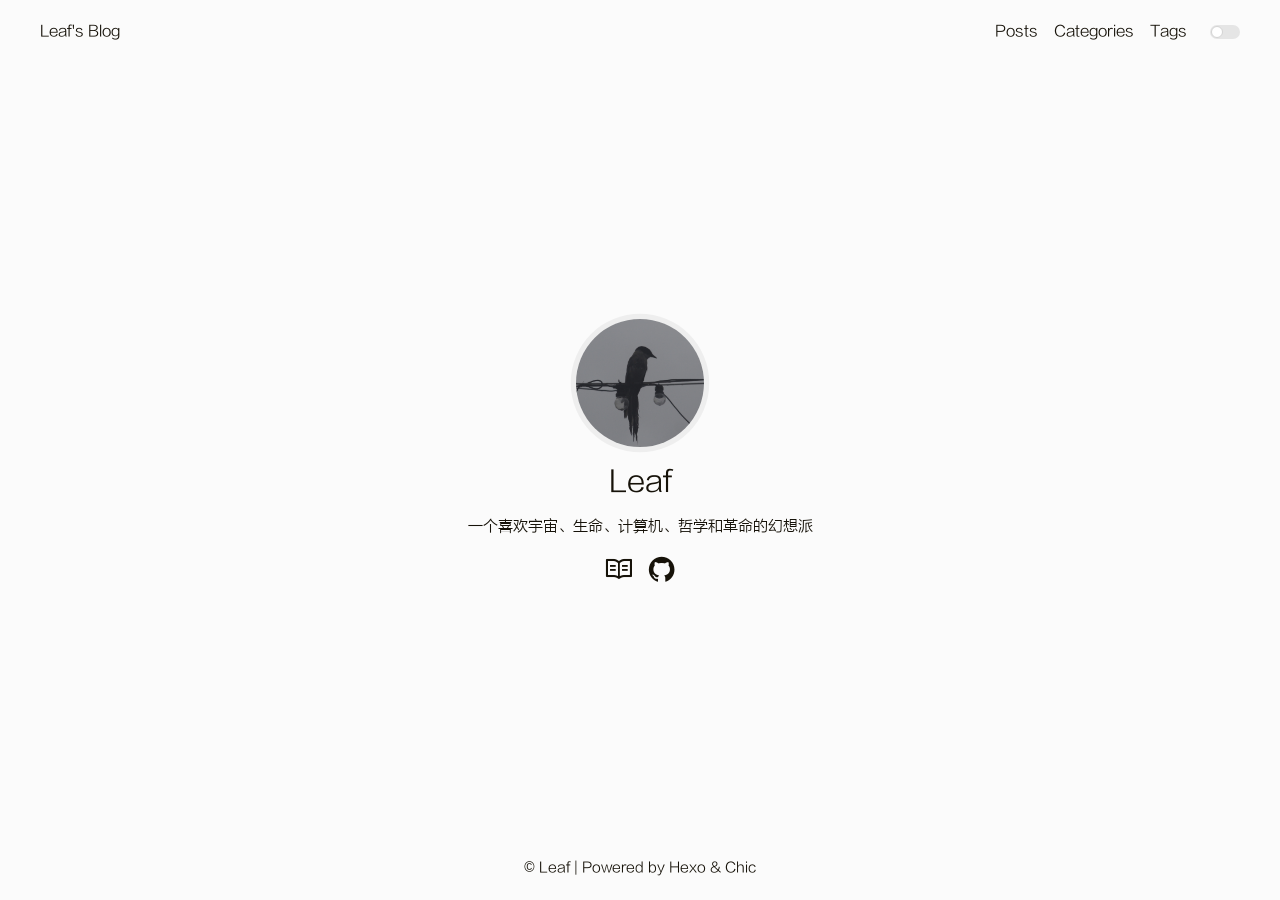
<file: index.html>
<!DOCTYPE html>
<html lang="zh-CN">

<head>
    <meta charset="UTF-8">
<meta name="viewport"
      content="width=device-width, initial-scale=1.0, maximum-scale=1.0, minimum-scale=1.0">
<meta http-equiv="X-UA-Compatible" content="ie=edge">

    <meta name="author" content="Leaf">





<title>Leaf&#39;s Blog</title>



    <link rel="icon" href="/favicon.ico">




    <!-- stylesheets list from _config.yml -->
    
    <link rel="stylesheet" href="/css/style.css">
    



    <!-- scripts list from _config.yml -->
    
    <script src="/js/script.js"></script>
    
    <script src="/js/tocbot.min.js"></script>
    



    
    
        
    


<meta name="generator" content="Hexo 8.1.2"></head>

<body>
    <script>
        // this function is used to check current theme before page loaded.
        (() => {
            const pagebody = document.getElementsByTagName('body')[0]

            function setTheme(status) {

                if (status === 'dark') {
                    window.sessionStorage.theme = 'dark'
                    pagebody.classList.add('dark-theme');

                } else if (status === 'light') {
                    window.sessionStorage.theme = 'light'
                    pagebody.classList.remove('dark-theme');
                }
            };

            setTheme(window.sessionStorage.theme)
        })();
    </script>

    <div class="wrapper">
        <header>
    <nav class="navbar">
        <div class="container">
            <div class="navbar-header header-logo"><a href="/">Leaf&#39;s Blog</a></div>
            <div class="menu navbar-right">
                
                <a class="menu-item" href="/archives">Posts</a>
                
                <a class="menu-item" href="/category">Categories</a>
                
                <a class="menu-item" href="/tag">Tags</a>
                
                
                <input id="switch_default" type="checkbox" class="switch_default">
                <label for="switch_default" class="toggleBtn"></label>
            </div>
        </div>
    </nav>

    
    <nav class="navbar-mobile" id="nav-mobile">
        <div class="container">
            <div class="navbar-header">
                <div>
                    <a href="/">Leaf&#39;s Blog</a><a id="mobile-toggle-theme">·&nbsp;Light</a>
                </div>
                <div class="menu-toggle" onclick="mobileBtn()">
                    <svg class="menu-icon" xmlns="http://www.w3.org/2000/svg" width="32" height="32" viewBox="0 0 24 24"><path fill="currentColor" d="M4.5 17.27q-.213 0-.356-.145T4 16.768t.144-.356t.356-.143h15q.213 0 .356.144q.144.144.144.357t-.144.356t-.356.143zm0-4.77q-.213 0-.356-.144T4 11.999t.144-.356t.356-.143h15q.213 0 .356.144t.144.357t-.144.356t-.356.143zm0-4.77q-.213 0-.356-.143Q4 7.443 4 7.23t.144-.356t.356-.143h15q.213 0 .356.144T20 7.23t-.144.356t-.356.144z"/></svg>
                    <svg class="close-icon" xmlns="http://www.w3.org/2000/svg" width="32" height="32" viewBox="0 0 24 24"><!-- Icon from Material Symbols Light by Google - https://github.com/google/material-design-icons/blob/master/LICENSE --><path fill="currentColor" d="m12 12.708l-5.246 5.246q-.14.14-.344.15t-.364-.15t-.16-.354t.16-.354L11.292 12L6.046 6.754q-.14-.14-.15-.344t.15-.364t.354-.16t.354.16L12 11.292l5.246-5.246q.14-.14.345-.15q.203-.01.363.15t.16.354t-.16.354L12.708 12l5.246 5.246q.14.14.15.345q.01.203-.15.363t-.354.16t-.354-.16z"/></svg>
                </div>
            </div>
            <div class="menu" id="mobile-menu">
                
                <a class="menu-item" href="/archives">Posts</a>
                
                <a class="menu-item" href="/category">Categories</a>
                
                <a class="menu-item" href="/tag">Tags</a>
                
            </div>
        </div>
    </nav>

</header>
<script>
    var mobileBtn = function f() {
        var toggleMenu = document.getElementsByClassName("menu-toggle")[0];
        var mobileMenu = document.getElementById("mobile-menu");
        if (toggleMenu.classList.contains("active")) {
            toggleMenu.classList.remove("active")
            mobileMenu.classList.remove("active")
        } else {
            toggleMenu.classList.add("active")
            mobileMenu.classList.add("active")
        }
    }
</script>
            <div class="main">
                
    <div class="container profile-container">
    <div class="intro">
        <div class="avatar">
            <a href="/archives"><img src="/image/avatar.jpg"></a>
        </div>
        <div class="nickname">Leaf</div>
        <div class="description"><p>一个喜欢宇宙、生命、计算机、哲学和革命的幻想派</p>
</div>
        <div class="links">
            
                
                    <a class="link-item" title="Blog" href="/archives">
                        
                        
                            <i class="iconfont icon-blog"></i>
                        
                    </a>
                
                    <a class="link-item" title="Github" target="_blank" rel="noopener" href="https://github.com/GalanodelLeaf">
                        
                        
                            <i class="iconfont icon-github"></i>
                        
                    </a>
                
            
        </div>
    </div>
</div>


            </div>
            <footer id="footer" class="footer">
    <div class="copyright">
        <span>© Leaf | Powered by <a href="https://hexo.io" target="_blank">Hexo</a> & <a href="https://github.com/Siricee/hexo-theme-Chic" target="_blank">Chic</a></span>
    </div>
</footer>

    </div>
</body>

</html>
</file>
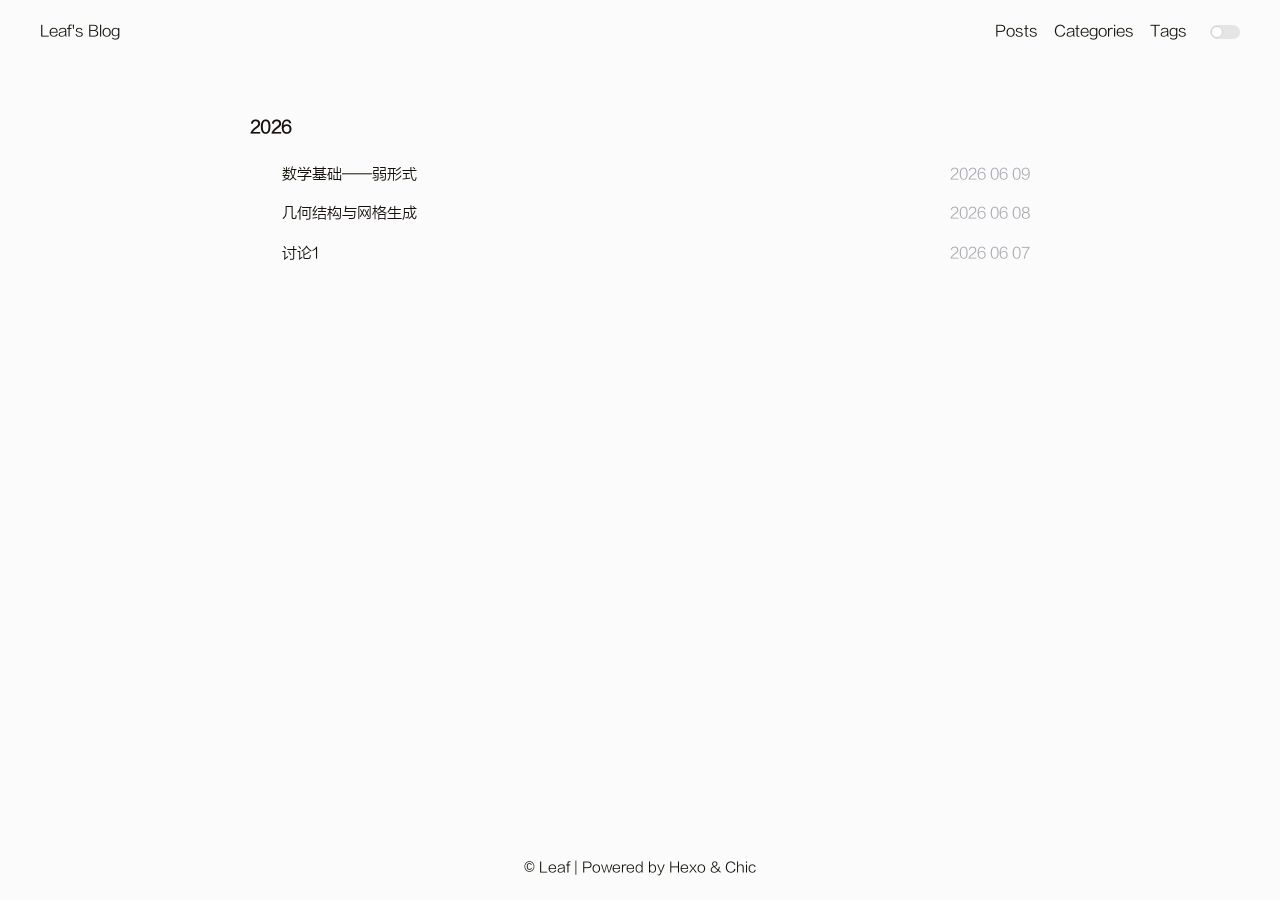
<file: archives/index.html>
<!DOCTYPE html>
<html lang="zh-CN">

<head>
    <meta charset="UTF-8">
<meta name="viewport"
      content="width=device-width, initial-scale=1.0, maximum-scale=1.0, minimum-scale=1.0">
<meta http-equiv="X-UA-Compatible" content="ie=edge">

    <meta name="author" content="Leaf">





<title>归档 | Leaf&#39;s Blog</title>



    <link rel="icon" href="/favicon.ico">




    <!-- stylesheets list from _config.yml -->
    
    <link rel="stylesheet" href="/css/style.css">
    



    <!-- scripts list from _config.yml -->
    
    <script src="/js/script.js"></script>
    
    <script src="/js/tocbot.min.js"></script>
    



    
    
        
    


<meta name="generator" content="Hexo 8.1.2"></head>

<body>
    <script>
        // this function is used to check current theme before page loaded.
        (() => {
            const pagebody = document.getElementsByTagName('body')[0]

            function setTheme(status) {

                if (status === 'dark') {
                    window.sessionStorage.theme = 'dark'
                    pagebody.classList.add('dark-theme');

                } else if (status === 'light') {
                    window.sessionStorage.theme = 'light'
                    pagebody.classList.remove('dark-theme');
                }
            };

            setTheme(window.sessionStorage.theme)
        })();
    </script>

    <div class="wrapper">
        <header>
    <nav class="navbar">
        <div class="container">
            <div class="navbar-header header-logo"><a href="/">Leaf&#39;s Blog</a></div>
            <div class="menu navbar-right">
                
                <a class="menu-item" href="/archives">Posts</a>
                
                <a class="menu-item" href="/category">Categories</a>
                
                <a class="menu-item" href="/tag">Tags</a>
                
                
                <input id="switch_default" type="checkbox" class="switch_default">
                <label for="switch_default" class="toggleBtn"></label>
            </div>
        </div>
    </nav>

    
    <nav class="navbar-mobile" id="nav-mobile">
        <div class="container">
            <div class="navbar-header">
                <div>
                    <a href="/">Leaf&#39;s Blog</a><a id="mobile-toggle-theme">·&nbsp;Light</a>
                </div>
                <div class="menu-toggle" onclick="mobileBtn()">
                    <svg class="menu-icon" xmlns="http://www.w3.org/2000/svg" width="32" height="32" viewBox="0 0 24 24"><path fill="currentColor" d="M4.5 17.27q-.213 0-.356-.145T4 16.768t.144-.356t.356-.143h15q.213 0 .356.144q.144.144.144.357t-.144.356t-.356.143zm0-4.77q-.213 0-.356-.144T4 11.999t.144-.356t.356-.143h15q.213 0 .356.144t.144.357t-.144.356t-.356.143zm0-4.77q-.213 0-.356-.143Q4 7.443 4 7.23t.144-.356t.356-.143h15q.213 0 .356.144T20 7.23t-.144.356t-.356.144z"/></svg>
                    <svg class="close-icon" xmlns="http://www.w3.org/2000/svg" width="32" height="32" viewBox="0 0 24 24"><!-- Icon from Material Symbols Light by Google - https://github.com/google/material-design-icons/blob/master/LICENSE --><path fill="currentColor" d="m12 12.708l-5.246 5.246q-.14.14-.344.15t-.364-.15t-.16-.354t.16-.354L11.292 12L6.046 6.754q-.14-.14-.15-.344t.15-.364t.354-.16t.354.16L12 11.292l5.246-5.246q.14-.14.345-.15q.203-.01.363.15t.16.354t-.16.354L12.708 12l5.246 5.246q.14.14.15.345q.01.203-.15.363t-.354.16t-.354-.16z"/></svg>
                </div>
            </div>
            <div class="menu" id="mobile-menu">
                
                <a class="menu-item" href="/archives">Posts</a>
                
                <a class="menu-item" href="/category">Categories</a>
                
                <a class="menu-item" href="/tag">Tags</a>
                
            </div>
        </div>
    </nav>

</header>
<script>
    var mobileBtn = function f() {
        var toggleMenu = document.getElementsByClassName("menu-toggle")[0];
        var mobileMenu = document.getElementById("mobile-menu");
        if (toggleMenu.classList.contains("active")) {
            toggleMenu.classList.remove("active")
            mobileMenu.classList.remove("active")
        } else {
            toggleMenu.classList.add("active")
            mobileMenu.classList.add("active")
        }
    }
</script>
            <div class="main">
                <div class="post-wrap archive">
    
    
        

        
            <h3>2026</h3>
        

        <article class="archive-item">
            <a class="archive-item-link" href="/2026/06/09/%E6%95%B0%E5%AD%A6%E5%9F%BA%E7%A1%80%E2%80%94%E2%80%94%E5%BC%B1%E5%BD%A2%E5%BC%8F/">数学基础——弱形式</a>
            <span class="archive-item-date">2026 06 09</span>
        </article>
    
        

        

        <article class="archive-item">
            <a class="archive-item-link" href="/2026/06/08/%E5%87%A0%E4%BD%95%E7%BB%93%E6%9E%84%E4%B8%8E%E7%BD%91%E6%A0%BC%E7%94%9F%E6%88%90/">几何结构与网格生成</a>
            <span class="archive-item-date">2026 06 08</span>
        </article>
    
        

        

        <article class="archive-item">
            <a class="archive-item-link" href="/2026/06/07/%E8%AE%A8%E8%AE%BA1/">讨论1</a>
            <span class="archive-item-date">2026 06 07</span>
        </article>
    
    
</div>
            </div>
            <footer id="footer" class="footer">
    <div class="copyright">
        <span>© Leaf | Powered by <a href="https://hexo.io" target="_blank">Hexo</a> & <a href="https://github.com/Siricee/hexo-theme-Chic" target="_blank">Chic</a></span>
    </div>
</footer>

    </div>
</body>

</html>
</file>
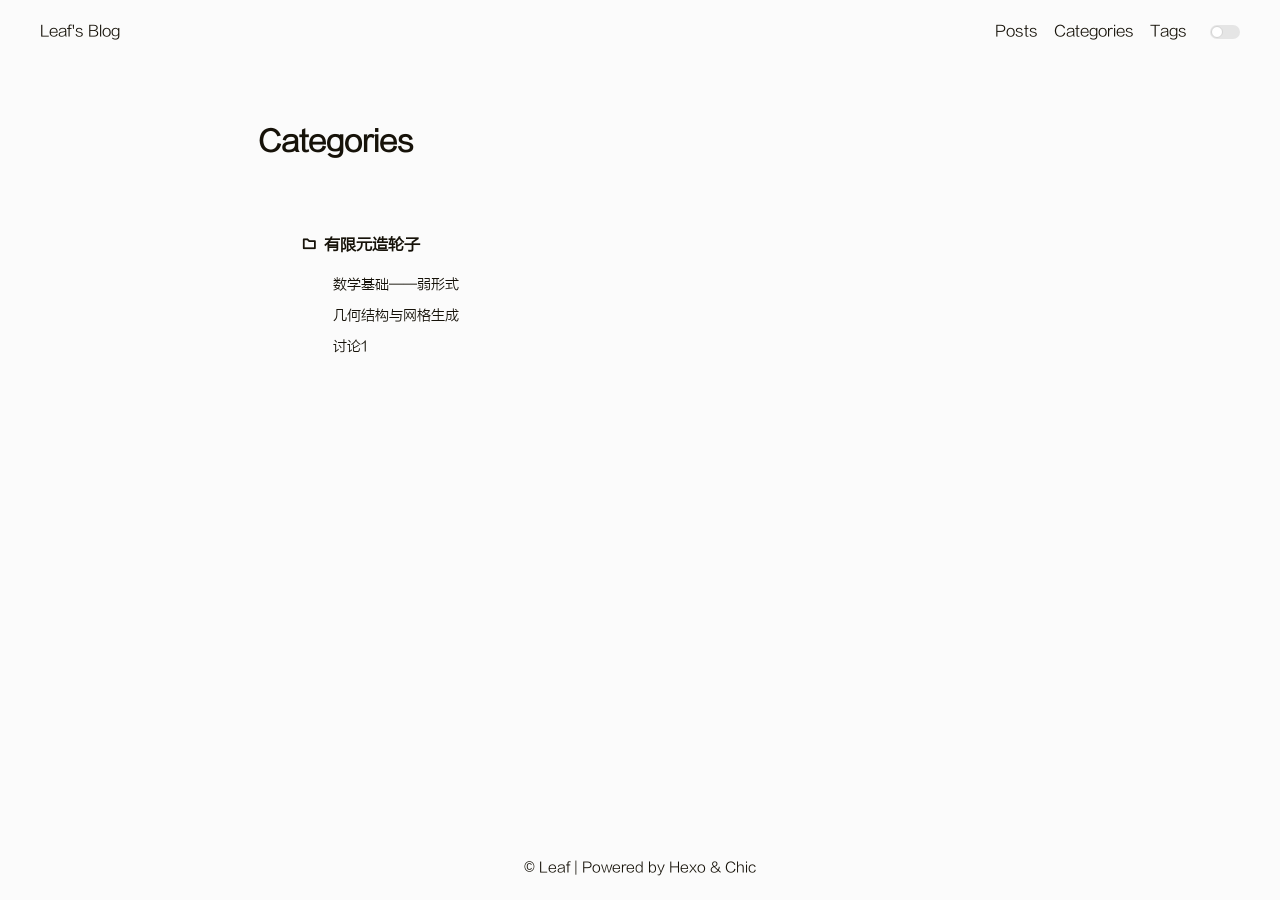
<file: category/index.html>
<!DOCTYPE html>
<html lang="zh-CN">

<head>
    <meta charset="UTF-8">
<meta name="viewport"
      content="width=device-width, initial-scale=1.0, maximum-scale=1.0, minimum-scale=1.0">
<meta http-equiv="X-UA-Compatible" content="ie=edge">

    <meta name="author" content="Leaf">





<title>Category | Leaf&#39;s Blog</title>



    <link rel="icon" href="/favicon.ico">




    <!-- stylesheets list from _config.yml -->
    
    <link rel="stylesheet" href="/css/style.css">
    



    <!-- scripts list from _config.yml -->
    
    <script src="/js/script.js"></script>
    
    <script src="/js/tocbot.min.js"></script>
    



    
    
        
    


<meta name="generator" content="Hexo 8.1.2"></head>

<body>
    <script>
        // this function is used to check current theme before page loaded.
        (() => {
            const pagebody = document.getElementsByTagName('body')[0]

            function setTheme(status) {

                if (status === 'dark') {
                    window.sessionStorage.theme = 'dark'
                    pagebody.classList.add('dark-theme');

                } else if (status === 'light') {
                    window.sessionStorage.theme = 'light'
                    pagebody.classList.remove('dark-theme');
                }
            };

            setTheme(window.sessionStorage.theme)
        })();
    </script>

    <div class="wrapper">
        <header>
    <nav class="navbar">
        <div class="container">
            <div class="navbar-header header-logo"><a href="/">Leaf&#39;s Blog</a></div>
            <div class="menu navbar-right">
                
                <a class="menu-item" href="/archives">Posts</a>
                
                <a class="menu-item" href="/category">Categories</a>
                
                <a class="menu-item" href="/tag">Tags</a>
                
                
                <input id="switch_default" type="checkbox" class="switch_default">
                <label for="switch_default" class="toggleBtn"></label>
            </div>
        </div>
    </nav>

    
    <nav class="navbar-mobile" id="nav-mobile">
        <div class="container">
            <div class="navbar-header">
                <div>
                    <a href="/">Leaf&#39;s Blog</a><a id="mobile-toggle-theme">·&nbsp;Light</a>
                </div>
                <div class="menu-toggle" onclick="mobileBtn()">
                    <svg class="menu-icon" xmlns="http://www.w3.org/2000/svg" width="32" height="32" viewBox="0 0 24 24"><path fill="currentColor" d="M4.5 17.27q-.213 0-.356-.145T4 16.768t.144-.356t.356-.143h15q.213 0 .356.144q.144.144.144.357t-.144.356t-.356.143zm0-4.77q-.213 0-.356-.144T4 11.999t.144-.356t.356-.143h15q.213 0 .356.144t.144.357t-.144.356t-.356.143zm0-4.77q-.213 0-.356-.143Q4 7.443 4 7.23t.144-.356t.356-.143h15q.213 0 .356.144T20 7.23t-.144.356t-.356.144z"/></svg>
                    <svg class="close-icon" xmlns="http://www.w3.org/2000/svg" width="32" height="32" viewBox="0 0 24 24"><!-- Icon from Material Symbols Light by Google - https://github.com/google/material-design-icons/blob/master/LICENSE --><path fill="currentColor" d="m12 12.708l-5.246 5.246q-.14.14-.344.15t-.364-.15t-.16-.354t.16-.354L11.292 12L6.046 6.754q-.14-.14-.15-.344t.15-.364t.354-.16t.354.16L12 11.292l5.246-5.246q.14-.14.345-.15q.203-.01.363.15t.16.354t-.16.354L12.708 12l5.246 5.246q.14.14.15.345q.01.203-.15.363t-.354.16t-.354-.16z"/></svg>
                </div>
            </div>
            <div class="menu" id="mobile-menu">
                
                <a class="menu-item" href="/archives">Posts</a>
                
                <a class="menu-item" href="/category">Categories</a>
                
                <a class="menu-item" href="/tag">Tags</a>
                
            </div>
        </div>
    </nav>

</header>
<script>
    var mobileBtn = function f() {
        var toggleMenu = document.getElementsByClassName("menu-toggle")[0];
        var mobileMenu = document.getElementById("mobile-menu");
        if (toggleMenu.classList.contains("active")) {
            toggleMenu.classList.remove("active")
            mobileMenu.classList.remove("active")
        } else {
            toggleMenu.classList.add("active")
            mobileMenu.classList.add("active")
        }
    }
</script>
            <div class="main">
                



    <div class="container">
        <div class="post-wrap categories">
            <h2 class="post-title">&nbsp;Categories&nbsp;</h2>
            <div class="categories-card">
                
                    
                    <div class="card-item">
                        <div class="categories">
                            <a href="/categories/%E6%9C%89%E9%99%90%E5%85%83%E9%80%A0%E8%BD%AE%E5%AD%90/">
                                <h3>
                                    <i class="iconfont icon-category" style="padding-right:3px"></i>
                                    有限元造轮子
                                </h3>
                            </a>
                            
                                
                                
                                    <article class="archive-item">
                                        <a class="archive-item-link"
                                           href="/2026/06/09/%E6%95%B0%E5%AD%A6%E5%9F%BA%E7%A1%80%E2%80%94%E2%80%94%E5%BC%B1%E5%BD%A2%E5%BC%8F/">数学基础——弱形式</a>
                                    </article>
                                
                            
                                
                                
                                    <article class="archive-item">
                                        <a class="archive-item-link"
                                           href="/2026/06/08/%E5%87%A0%E4%BD%95%E7%BB%93%E6%9E%84%E4%B8%8E%E7%BD%91%E6%A0%BC%E7%94%9F%E6%88%90/">几何结构与网格生成</a>
                                    </article>
                                
                            
                                
                                
                                    <article class="archive-item">
                                        <a class="archive-item-link"
                                           href="/2026/06/07/%E8%AE%A8%E8%AE%BA1/">讨论1</a>
                                    </article>
                                
                            
                            
                        </div>
                    </div>
                
            </div>

        </div>
    </div>


            </div>
            <footer id="footer" class="footer">
    <div class="copyright">
        <span>© Leaf | Powered by <a href="https://hexo.io" target="_blank">Hexo</a> & <a href="https://github.com/Siricee/hexo-theme-Chic" target="_blank">Chic</a></span>
    </div>
</footer>

    </div>
</body>

</html>
</file>
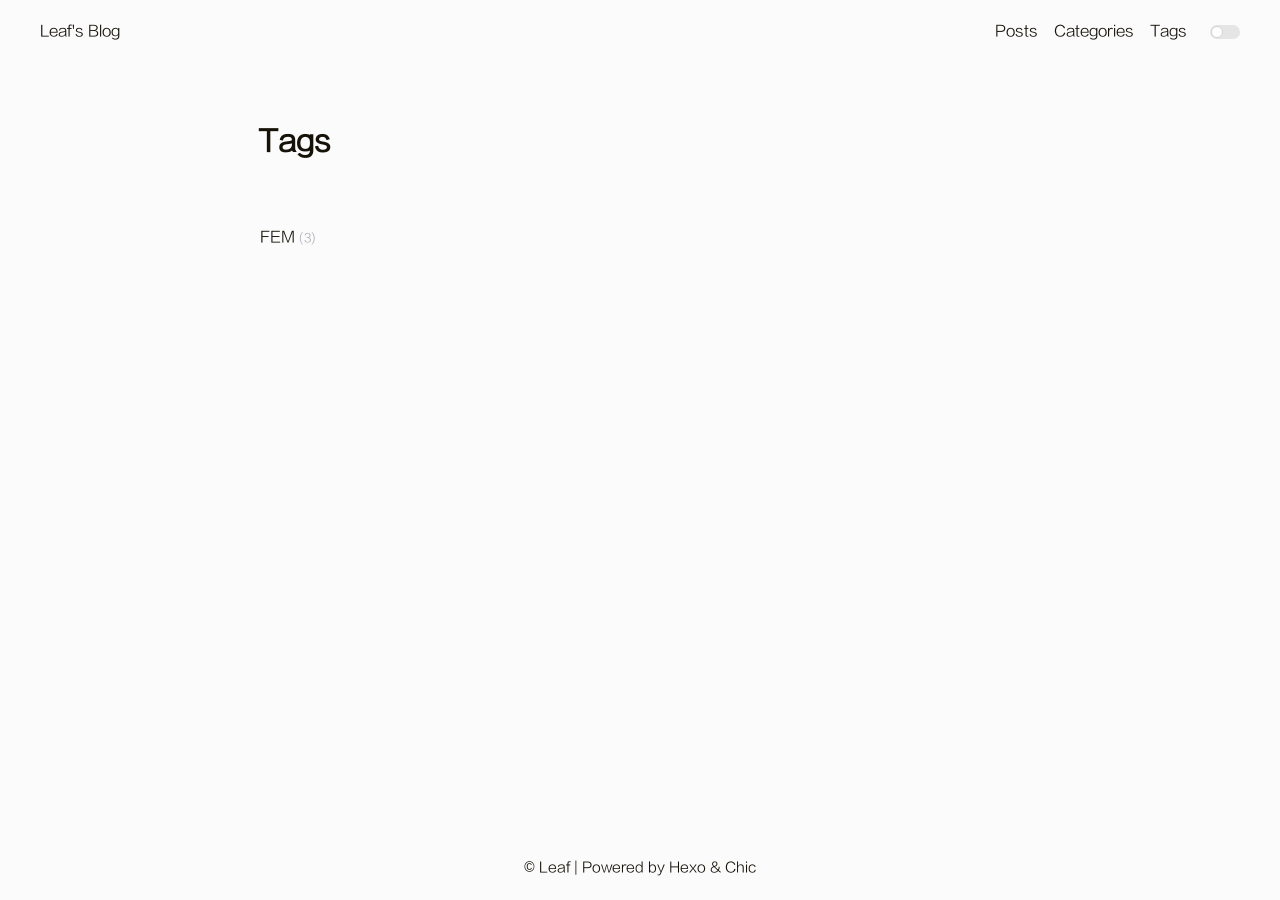
<file: tag/index.html>
<!DOCTYPE html>
<html lang="zh-CN">

<head>
    <meta charset="UTF-8">
<meta name="viewport"
      content="width=device-width, initial-scale=1.0, maximum-scale=1.0, minimum-scale=1.0">
<meta http-equiv="X-UA-Compatible" content="ie=edge">

    <meta name="author" content="Leaf">





<title>Tag | Leaf&#39;s Blog</title>



    <link rel="icon" href="/favicon.ico">




    <!-- stylesheets list from _config.yml -->
    
    <link rel="stylesheet" href="/css/style.css">
    



    <!-- scripts list from _config.yml -->
    
    <script src="/js/script.js"></script>
    
    <script src="/js/tocbot.min.js"></script>
    



    
    
        
    


<meta name="generator" content="Hexo 8.1.2"></head>

<body>
    <script>
        // this function is used to check current theme before page loaded.
        (() => {
            const pagebody = document.getElementsByTagName('body')[0]

            function setTheme(status) {

                if (status === 'dark') {
                    window.sessionStorage.theme = 'dark'
                    pagebody.classList.add('dark-theme');

                } else if (status === 'light') {
                    window.sessionStorage.theme = 'light'
                    pagebody.classList.remove('dark-theme');
                }
            };

            setTheme(window.sessionStorage.theme)
        })();
    </script>

    <div class="wrapper">
        <header>
    <nav class="navbar">
        <div class="container">
            <div class="navbar-header header-logo"><a href="/">Leaf&#39;s Blog</a></div>
            <div class="menu navbar-right">
                
                <a class="menu-item" href="/archives">Posts</a>
                
                <a class="menu-item" href="/category">Categories</a>
                
                <a class="menu-item" href="/tag">Tags</a>
                
                
                <input id="switch_default" type="checkbox" class="switch_default">
                <label for="switch_default" class="toggleBtn"></label>
            </div>
        </div>
    </nav>

    
    <nav class="navbar-mobile" id="nav-mobile">
        <div class="container">
            <div class="navbar-header">
                <div>
                    <a href="/">Leaf&#39;s Blog</a><a id="mobile-toggle-theme">·&nbsp;Light</a>
                </div>
                <div class="menu-toggle" onclick="mobileBtn()">
                    <svg class="menu-icon" xmlns="http://www.w3.org/2000/svg" width="32" height="32" viewBox="0 0 24 24"><path fill="currentColor" d="M4.5 17.27q-.213 0-.356-.145T4 16.768t.144-.356t.356-.143h15q.213 0 .356.144q.144.144.144.357t-.144.356t-.356.143zm0-4.77q-.213 0-.356-.144T4 11.999t.144-.356t.356-.143h15q.213 0 .356.144t.144.357t-.144.356t-.356.143zm0-4.77q-.213 0-.356-.143Q4 7.443 4 7.23t.144-.356t.356-.143h15q.213 0 .356.144T20 7.23t-.144.356t-.356.144z"/></svg>
                    <svg class="close-icon" xmlns="http://www.w3.org/2000/svg" width="32" height="32" viewBox="0 0 24 24"><!-- Icon from Material Symbols Light by Google - https://github.com/google/material-design-icons/blob/master/LICENSE --><path fill="currentColor" d="m12 12.708l-5.246 5.246q-.14.14-.344.15t-.364-.15t-.16-.354t.16-.354L11.292 12L6.046 6.754q-.14-.14-.15-.344t.15-.364t.354-.16t.354.16L12 11.292l5.246-5.246q.14-.14.345-.15q.203-.01.363.15t.16.354t-.16.354L12.708 12l5.246 5.246q.14.14.15.345q.01.203-.15.363t-.354.16t-.354-.16z"/></svg>
                </div>
            </div>
            <div class="menu" id="mobile-menu">
                
                <a class="menu-item" href="/archives">Posts</a>
                
                <a class="menu-item" href="/category">Categories</a>
                
                <a class="menu-item" href="/tag">Tags</a>
                
            </div>
        </div>
    </nav>

</header>
<script>
    var mobileBtn = function f() {
        var toggleMenu = document.getElementsByClassName("menu-toggle")[0];
        var mobileMenu = document.getElementById("mobile-menu");
        if (toggleMenu.classList.contains("active")) {
            toggleMenu.classList.remove("active")
            mobileMenu.classList.remove("active")
        } else {
            toggleMenu.classList.add("active")
            mobileMenu.classList.add("active")
        }
    }
</script>
            <div class="main">
                

    <div class="container">
        <div class="post-wrap tags">
            <h2 class="post-title">&nbsp;Tags&nbsp;</h2>

            <div class="tag-cloud-tags">
                
                    <a href="/tags/FEM/">FEM<small>(3)</small></a>
                
            </div>
        </div>
    </div>



            </div>
            <footer id="footer" class="footer">
    <div class="copyright">
        <span>© Leaf | Powered by <a href="https://hexo.io" target="_blank">Hexo</a> & <a href="https://github.com/Siricee/hexo-theme-Chic" target="_blank">Chic</a></span>
    </div>
</footer>

    </div>
</body>

</html>
</file>
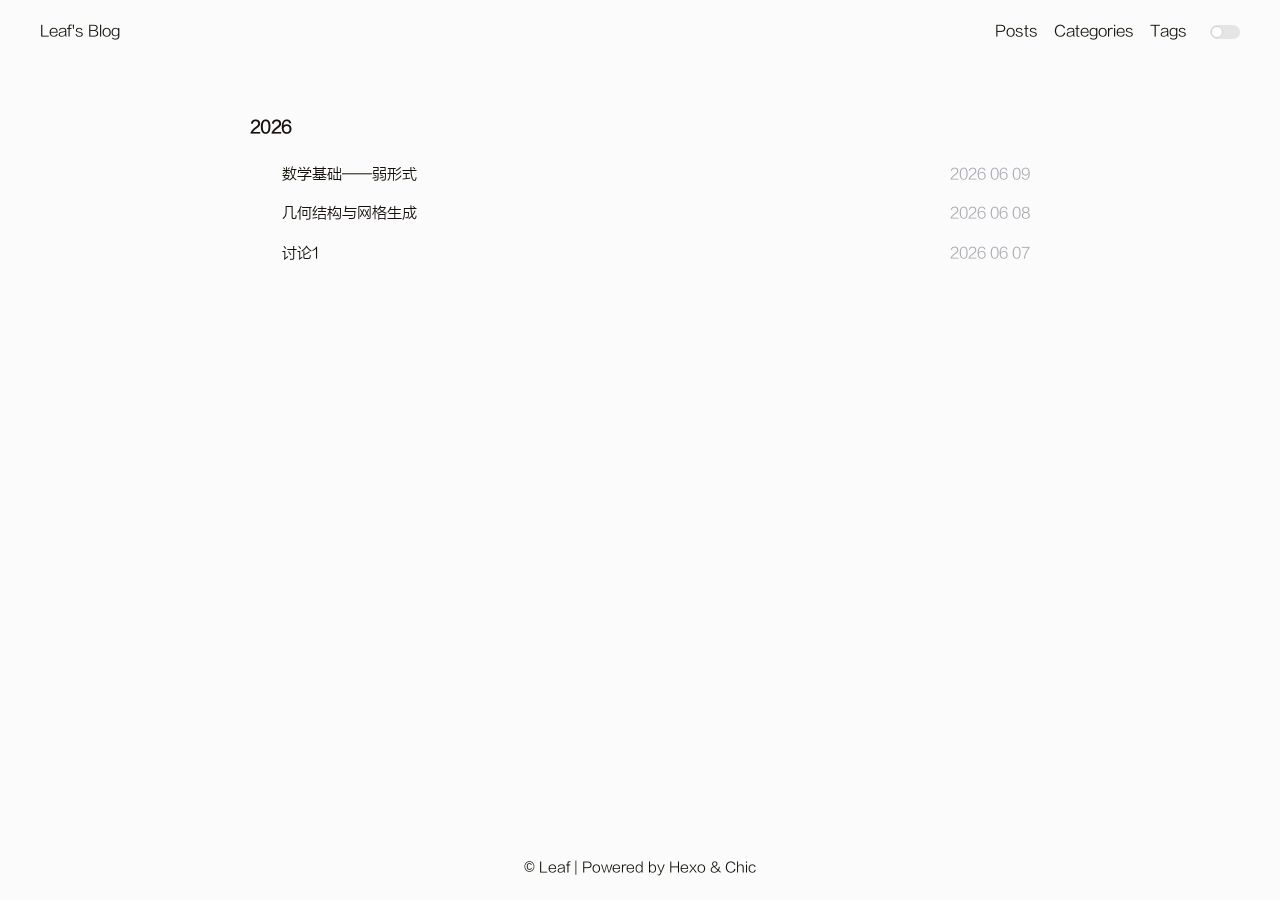
<file: archives/2026/index.html>
<!DOCTYPE html>
<html lang="zh-CN">

<head>
    <meta charset="UTF-8">
<meta name="viewport"
      content="width=device-width, initial-scale=1.0, maximum-scale=1.0, minimum-scale=1.0">
<meta http-equiv="X-UA-Compatible" content="ie=edge">

    <meta name="author" content="Leaf">





<title>归档: 2026 | Leaf&#39;s Blog</title>



    <link rel="icon" href="/favicon.ico">




    <!-- stylesheets list from _config.yml -->
    
    <link rel="stylesheet" href="/css/style.css">
    



    <!-- scripts list from _config.yml -->
    
    <script src="/js/script.js"></script>
    
    <script src="/js/tocbot.min.js"></script>
    



    
    
        
    


<meta name="generator" content="Hexo 8.1.2"></head>

<body>
    <script>
        // this function is used to check current theme before page loaded.
        (() => {
            const pagebody = document.getElementsByTagName('body')[0]

            function setTheme(status) {

                if (status === 'dark') {
                    window.sessionStorage.theme = 'dark'
                    pagebody.classList.add('dark-theme');

                } else if (status === 'light') {
                    window.sessionStorage.theme = 'light'
                    pagebody.classList.remove('dark-theme');
                }
            };

            setTheme(window.sessionStorage.theme)
        })();
    </script>

    <div class="wrapper">
        <header>
    <nav class="navbar">
        <div class="container">
            <div class="navbar-header header-logo"><a href="/">Leaf&#39;s Blog</a></div>
            <div class="menu navbar-right">
                
                <a class="menu-item" href="/archives">Posts</a>
                
                <a class="menu-item" href="/category">Categories</a>
                
                <a class="menu-item" href="/tag">Tags</a>
                
                
                <input id="switch_default" type="checkbox" class="switch_default">
                <label for="switch_default" class="toggleBtn"></label>
            </div>
        </div>
    </nav>

    
    <nav class="navbar-mobile" id="nav-mobile">
        <div class="container">
            <div class="navbar-header">
                <div>
                    <a href="/">Leaf&#39;s Blog</a><a id="mobile-toggle-theme">·&nbsp;Light</a>
                </div>
                <div class="menu-toggle" onclick="mobileBtn()">
                    <svg class="menu-icon" xmlns="http://www.w3.org/2000/svg" width="32" height="32" viewBox="0 0 24 24"><path fill="currentColor" d="M4.5 17.27q-.213 0-.356-.145T4 16.768t.144-.356t.356-.143h15q.213 0 .356.144q.144.144.144.357t-.144.356t-.356.143zm0-4.77q-.213 0-.356-.144T4 11.999t.144-.356t.356-.143h15q.213 0 .356.144t.144.357t-.144.356t-.356.143zm0-4.77q-.213 0-.356-.143Q4 7.443 4 7.23t.144-.356t.356-.143h15q.213 0 .356.144T20 7.23t-.144.356t-.356.144z"/></svg>
                    <svg class="close-icon" xmlns="http://www.w3.org/2000/svg" width="32" height="32" viewBox="0 0 24 24"><!-- Icon from Material Symbols Light by Google - https://github.com/google/material-design-icons/blob/master/LICENSE --><path fill="currentColor" d="m12 12.708l-5.246 5.246q-.14.14-.344.15t-.364-.15t-.16-.354t.16-.354L11.292 12L6.046 6.754q-.14-.14-.15-.344t.15-.364t.354-.16t.354.16L12 11.292l5.246-5.246q.14-.14.345-.15q.203-.01.363.15t.16.354t-.16.354L12.708 12l5.246 5.246q.14.14.15.345q.01.203-.15.363t-.354.16t-.354-.16z"/></svg>
                </div>
            </div>
            <div class="menu" id="mobile-menu">
                
                <a class="menu-item" href="/archives">Posts</a>
                
                <a class="menu-item" href="/category">Categories</a>
                
                <a class="menu-item" href="/tag">Tags</a>
                
            </div>
        </div>
    </nav>

</header>
<script>
    var mobileBtn = function f() {
        var toggleMenu = document.getElementsByClassName("menu-toggle")[0];
        var mobileMenu = document.getElementById("mobile-menu");
        if (toggleMenu.classList.contains("active")) {
            toggleMenu.classList.remove("active")
            mobileMenu.classList.remove("active")
        } else {
            toggleMenu.classList.add("active")
            mobileMenu.classList.add("active")
        }
    }
</script>
            <div class="main">
                <div class="post-wrap archive">
    
    
        

        
            <h3>2026</h3>
        

        <article class="archive-item">
            <a class="archive-item-link" href="/2026/06/09/%E6%95%B0%E5%AD%A6%E5%9F%BA%E7%A1%80%E2%80%94%E2%80%94%E5%BC%B1%E5%BD%A2%E5%BC%8F/">数学基础——弱形式</a>
            <span class="archive-item-date">2026 06 09</span>
        </article>
    
        

        

        <article class="archive-item">
            <a class="archive-item-link" href="/2026/06/08/%E5%87%A0%E4%BD%95%E7%BB%93%E6%9E%84%E4%B8%8E%E7%BD%91%E6%A0%BC%E7%94%9F%E6%88%90/">几何结构与网格生成</a>
            <span class="archive-item-date">2026 06 08</span>
        </article>
    
        

        

        <article class="archive-item">
            <a class="archive-item-link" href="/2026/06/07/%E8%AE%A8%E8%AE%BA1/">讨论1</a>
            <span class="archive-item-date">2026 06 07</span>
        </article>
    
    
</div>
            </div>
            <footer id="footer" class="footer">
    <div class="copyright">
        <span>© Leaf | Powered by <a href="https://hexo.io" target="_blank">Hexo</a> & <a href="https://github.com/Siricee/hexo-theme-Chic" target="_blank">Chic</a></span>
    </div>
</footer>

    </div>
</body>

</html>
</file>
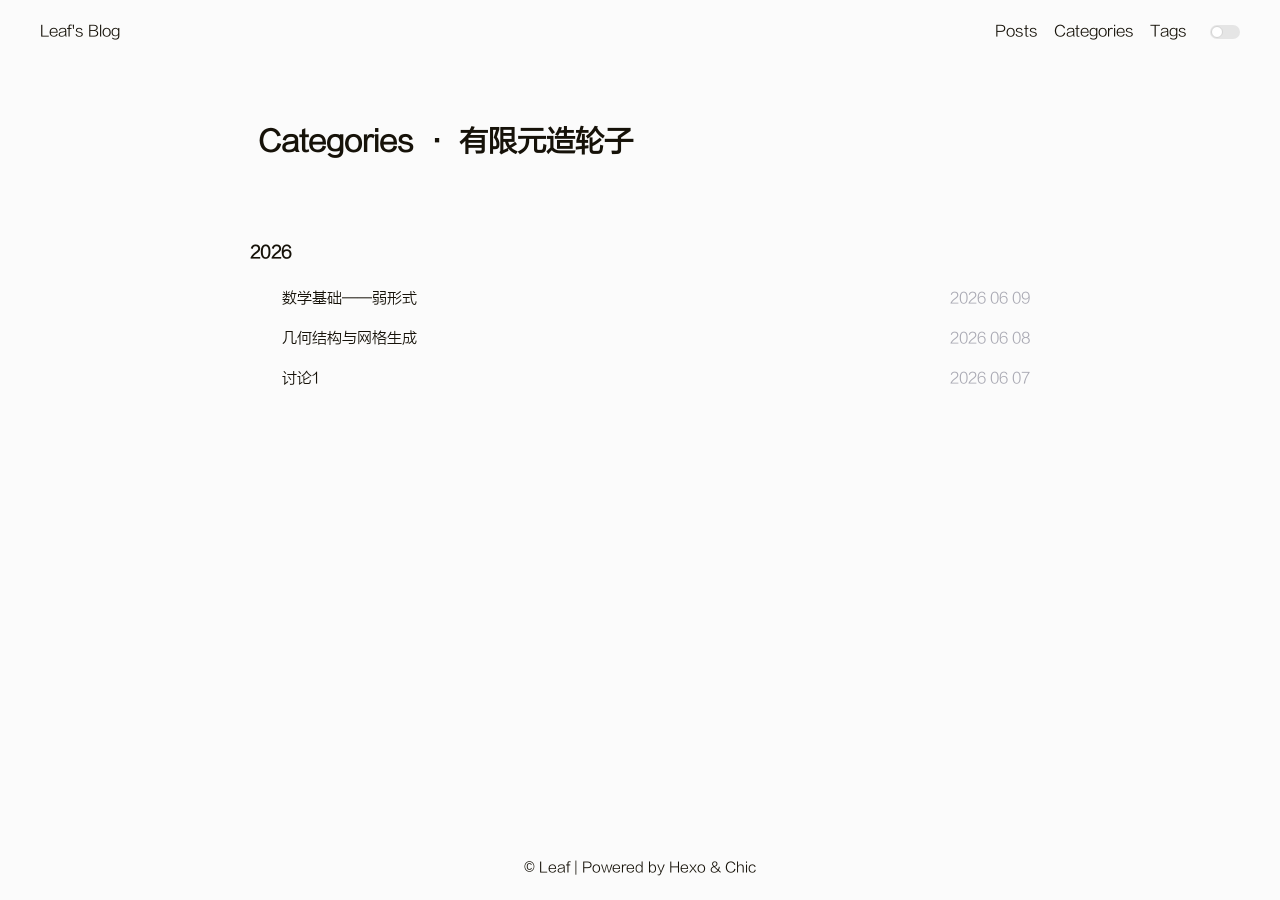
<file: categories/有限元造轮子/index.html>
<!DOCTYPE html>
<html lang="zh-CN">

<head>
    <meta charset="UTF-8">
<meta name="viewport"
      content="width=device-width, initial-scale=1.0, maximum-scale=1.0, minimum-scale=1.0">
<meta http-equiv="X-UA-Compatible" content="ie=edge">

    <meta name="author" content="Leaf">





<title>Category: 有限元造轮子 | Leaf&#39;s Blog</title>



    <link rel="icon" href="/favicon.ico">




    <!-- stylesheets list from _config.yml -->
    
    <link rel="stylesheet" href="/css/style.css">
    



    <!-- scripts list from _config.yml -->
    
    <script src="/js/script.js"></script>
    
    <script src="/js/tocbot.min.js"></script>
    



    
    
        
    


<meta name="generator" content="Hexo 8.1.2"></head>

<body>
    <script>
        // this function is used to check current theme before page loaded.
        (() => {
            const pagebody = document.getElementsByTagName('body')[0]

            function setTheme(status) {

                if (status === 'dark') {
                    window.sessionStorage.theme = 'dark'
                    pagebody.classList.add('dark-theme');

                } else if (status === 'light') {
                    window.sessionStorage.theme = 'light'
                    pagebody.classList.remove('dark-theme');
                }
            };

            setTheme(window.sessionStorage.theme)
        })();
    </script>

    <div class="wrapper">
        <header>
    <nav class="navbar">
        <div class="container">
            <div class="navbar-header header-logo"><a href="/">Leaf&#39;s Blog</a></div>
            <div class="menu navbar-right">
                
                <a class="menu-item" href="/archives">Posts</a>
                
                <a class="menu-item" href="/category">Categories</a>
                
                <a class="menu-item" href="/tag">Tags</a>
                
                
                <input id="switch_default" type="checkbox" class="switch_default">
                <label for="switch_default" class="toggleBtn"></label>
            </div>
        </div>
    </nav>

    
    <nav class="navbar-mobile" id="nav-mobile">
        <div class="container">
            <div class="navbar-header">
                <div>
                    <a href="/">Leaf&#39;s Blog</a><a id="mobile-toggle-theme">·&nbsp;Light</a>
                </div>
                <div class="menu-toggle" onclick="mobileBtn()">
                    <svg class="menu-icon" xmlns="http://www.w3.org/2000/svg" width="32" height="32" viewBox="0 0 24 24"><path fill="currentColor" d="M4.5 17.27q-.213 0-.356-.145T4 16.768t.144-.356t.356-.143h15q.213 0 .356.144q.144.144.144.357t-.144.356t-.356.143zm0-4.77q-.213 0-.356-.144T4 11.999t.144-.356t.356-.143h15q.213 0 .356.144t.144.357t-.144.356t-.356.143zm0-4.77q-.213 0-.356-.143Q4 7.443 4 7.23t.144-.356t.356-.143h15q.213 0 .356.144T20 7.23t-.144.356t-.356.144z"/></svg>
                    <svg class="close-icon" xmlns="http://www.w3.org/2000/svg" width="32" height="32" viewBox="0 0 24 24"><!-- Icon from Material Symbols Light by Google - https://github.com/google/material-design-icons/blob/master/LICENSE --><path fill="currentColor" d="m12 12.708l-5.246 5.246q-.14.14-.344.15t-.364-.15t-.16-.354t.16-.354L11.292 12L6.046 6.754q-.14-.14-.15-.344t.15-.364t.354-.16t.354.16L12 11.292l5.246-5.246q.14-.14.345-.15q.203-.01.363.15t.16.354t-.16.354L12.708 12l5.246 5.246q.14.14.15.345q.01.203-.15.363t-.354.16t-.354-.16z"/></svg>
                </div>
            </div>
            <div class="menu" id="mobile-menu">
                
                <a class="menu-item" href="/archives">Posts</a>
                
                <a class="menu-item" href="/category">Categories</a>
                
                <a class="menu-item" href="/tag">Tags</a>
                
            </div>
        </div>
    </nav>

</header>
<script>
    var mobileBtn = function f() {
        var toggleMenu = document.getElementsByClassName("menu-toggle")[0];
        var mobileMenu = document.getElementById("mobile-menu");
        if (toggleMenu.classList.contains("active")) {
            toggleMenu.classList.remove("active")
            mobileMenu.classList.remove("active")
        } else {
            toggleMenu.classList.add("active")
            mobileMenu.classList.add("active")
        }
    }
</script>
            <div class="main">
                


    
<div class="container">
    <div class="post-wrap categories">
        <h2 class="post-title">&nbsp;Categories&nbsp;·&nbsp;有限元造轮子</h2>
    </div>
    <div class="post-wrap archive">
    
    
        

        
            <h3>2026</h3>
        

        <article class="archive-item">
            <a class="archive-item-link" href="/2026/06/09/%E6%95%B0%E5%AD%A6%E5%9F%BA%E7%A1%80%E2%80%94%E2%80%94%E5%BC%B1%E5%BD%A2%E5%BC%8F/">数学基础——弱形式</a>
            <span class="archive-item-date">2026 06 09</span>
        </article>
    
        

        

        <article class="archive-item">
            <a class="archive-item-link" href="/2026/06/08/%E5%87%A0%E4%BD%95%E7%BB%93%E6%9E%84%E4%B8%8E%E7%BD%91%E6%A0%BC%E7%94%9F%E6%88%90/">几何结构与网格生成</a>
            <span class="archive-item-date">2026 06 08</span>
        </article>
    
        

        

        <article class="archive-item">
            <a class="archive-item-link" href="/2026/06/07/%E8%AE%A8%E8%AE%BA1/">讨论1</a>
            <span class="archive-item-date">2026 06 07</span>
        </article>
    
    
</div>
</div>



            </div>
            <footer id="footer" class="footer">
    <div class="copyright">
        <span>© Leaf | Powered by <a href="https://hexo.io" target="_blank">Hexo</a> & <a href="https://github.com/Siricee/hexo-theme-Chic" target="_blank">Chic</a></span>
    </div>
</footer>

    </div>
</body>

</html>
</file>
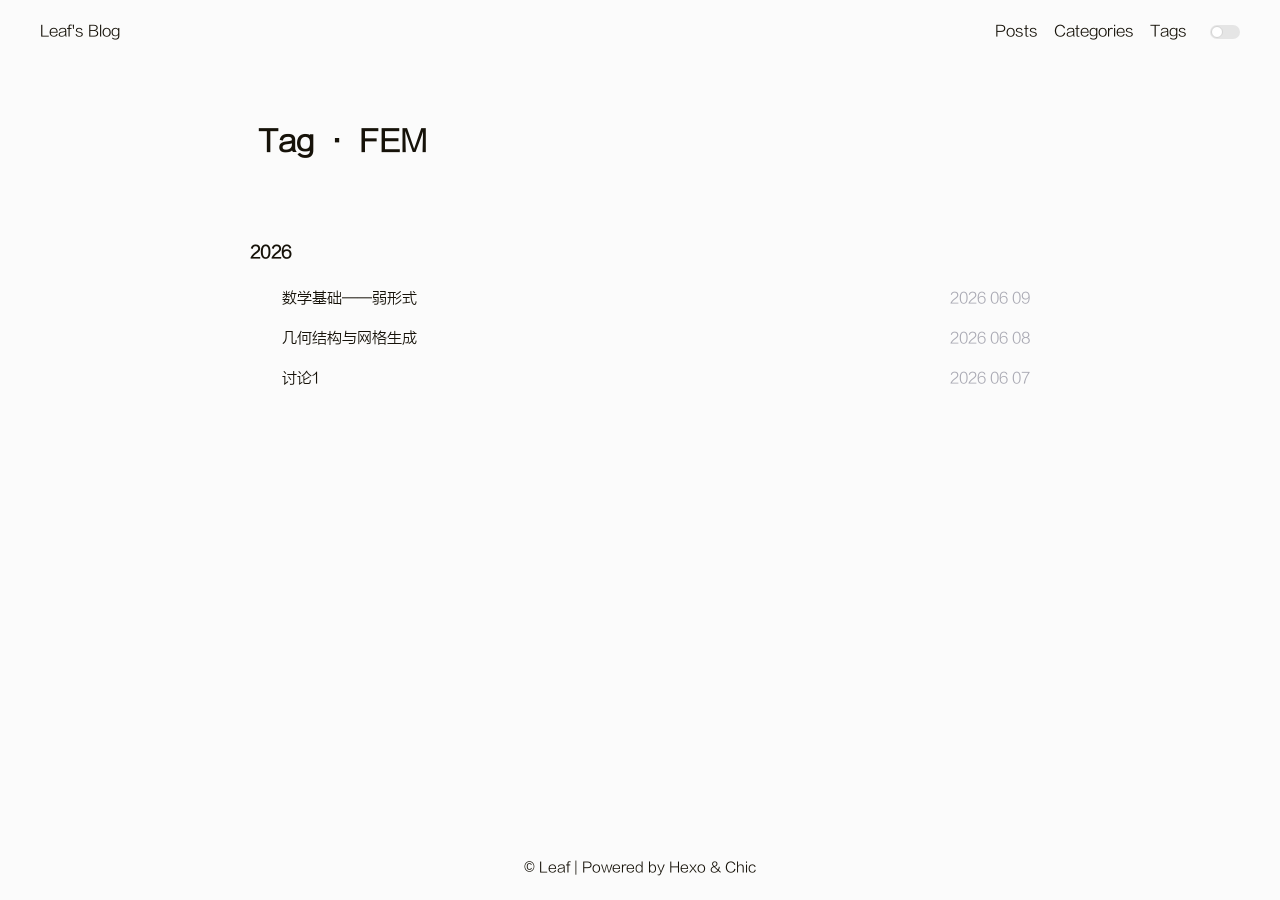
<file: tags/FEM/index.html>
<!DOCTYPE html>
<html lang="zh-CN">

<head>
    <meta charset="UTF-8">
<meta name="viewport"
      content="width=device-width, initial-scale=1.0, maximum-scale=1.0, minimum-scale=1.0">
<meta http-equiv="X-UA-Compatible" content="ie=edge">

    <meta name="author" content="Leaf">





<title>Tag: FEM | Leaf&#39;s Blog</title>



    <link rel="icon" href="/favicon.ico">




    <!-- stylesheets list from _config.yml -->
    
    <link rel="stylesheet" href="/css/style.css">
    



    <!-- scripts list from _config.yml -->
    
    <script src="/js/script.js"></script>
    
    <script src="/js/tocbot.min.js"></script>
    



    
    
        
    


<meta name="generator" content="Hexo 8.1.2"></head>

<body>
    <script>
        // this function is used to check current theme before page loaded.
        (() => {
            const pagebody = document.getElementsByTagName('body')[0]

            function setTheme(status) {

                if (status === 'dark') {
                    window.sessionStorage.theme = 'dark'
                    pagebody.classList.add('dark-theme');

                } else if (status === 'light') {
                    window.sessionStorage.theme = 'light'
                    pagebody.classList.remove('dark-theme');
                }
            };

            setTheme(window.sessionStorage.theme)
        })();
    </script>

    <div class="wrapper">
        <header>
    <nav class="navbar">
        <div class="container">
            <div class="navbar-header header-logo"><a href="/">Leaf&#39;s Blog</a></div>
            <div class="menu navbar-right">
                
                <a class="menu-item" href="/archives">Posts</a>
                
                <a class="menu-item" href="/category">Categories</a>
                
                <a class="menu-item" href="/tag">Tags</a>
                
                
                <input id="switch_default" type="checkbox" class="switch_default">
                <label for="switch_default" class="toggleBtn"></label>
            </div>
        </div>
    </nav>

    
    <nav class="navbar-mobile" id="nav-mobile">
        <div class="container">
            <div class="navbar-header">
                <div>
                    <a href="/">Leaf&#39;s Blog</a><a id="mobile-toggle-theme">·&nbsp;Light</a>
                </div>
                <div class="menu-toggle" onclick="mobileBtn()">
                    <svg class="menu-icon" xmlns="http://www.w3.org/2000/svg" width="32" height="32" viewBox="0 0 24 24"><path fill="currentColor" d="M4.5 17.27q-.213 0-.356-.145T4 16.768t.144-.356t.356-.143h15q.213 0 .356.144q.144.144.144.357t-.144.356t-.356.143zm0-4.77q-.213 0-.356-.144T4 11.999t.144-.356t.356-.143h15q.213 0 .356.144t.144.357t-.144.356t-.356.143zm0-4.77q-.213 0-.356-.143Q4 7.443 4 7.23t.144-.356t.356-.143h15q.213 0 .356.144T20 7.23t-.144.356t-.356.144z"/></svg>
                    <svg class="close-icon" xmlns="http://www.w3.org/2000/svg" width="32" height="32" viewBox="0 0 24 24"><!-- Icon from Material Symbols Light by Google - https://github.com/google/material-design-icons/blob/master/LICENSE --><path fill="currentColor" d="m12 12.708l-5.246 5.246q-.14.14-.344.15t-.364-.15t-.16-.354t.16-.354L11.292 12L6.046 6.754q-.14-.14-.15-.344t.15-.364t.354-.16t.354.16L12 11.292l5.246-5.246q.14-.14.345-.15q.203-.01.363.15t.16.354t-.16.354L12.708 12l5.246 5.246q.14.14.15.345q.01.203-.15.363t-.354.16t-.354-.16z"/></svg>
                </div>
            </div>
            <div class="menu" id="mobile-menu">
                
                <a class="menu-item" href="/archives">Posts</a>
                
                <a class="menu-item" href="/category">Categories</a>
                
                <a class="menu-item" href="/tag">Tags</a>
                
            </div>
        </div>
    </nav>

</header>
<script>
    var mobileBtn = function f() {
        var toggleMenu = document.getElementsByClassName("menu-toggle")[0];
        var mobileMenu = document.getElementById("mobile-menu");
        if (toggleMenu.classList.contains("active")) {
            toggleMenu.classList.remove("active")
            mobileMenu.classList.remove("active")
        } else {
            toggleMenu.classList.add("active")
            mobileMenu.classList.add("active")
        }
    }
</script>
            <div class="main">
                

    
<div class="container">
    <div class="post-wrap tags">
        <h2 class="post-title">&nbsp;Tag&nbsp;·&nbsp;FEM</h2>
    </div>
    <div class="post-wrap archive">
    
    
        

        
            <h3>2026</h3>
        

        <article class="archive-item">
            <a class="archive-item-link" href="/2026/06/09/%E6%95%B0%E5%AD%A6%E5%9F%BA%E7%A1%80%E2%80%94%E2%80%94%E5%BC%B1%E5%BD%A2%E5%BC%8F/">数学基础——弱形式</a>
            <span class="archive-item-date">2026 06 09</span>
        </article>
    
        

        

        <article class="archive-item">
            <a class="archive-item-link" href="/2026/06/08/%E5%87%A0%E4%BD%95%E7%BB%93%E6%9E%84%E4%B8%8E%E7%BD%91%E6%A0%BC%E7%94%9F%E6%88%90/">几何结构与网格生成</a>
            <span class="archive-item-date">2026 06 08</span>
        </article>
    
        

        

        <article class="archive-item">
            <a class="archive-item-link" href="/2026/06/07/%E8%AE%A8%E8%AE%BA1/">讨论1</a>
            <span class="archive-item-date">2026 06 07</span>
        </article>
    
    
</div>
</div>



            </div>
            <footer id="footer" class="footer">
    <div class="copyright">
        <span>© Leaf | Powered by <a href="https://hexo.io" target="_blank">Hexo</a> & <a href="https://github.com/Siricee/hexo-theme-Chic" target="_blank">Chic</a></span>
    </div>
</footer>

    </div>
</body>

</html>
</file>
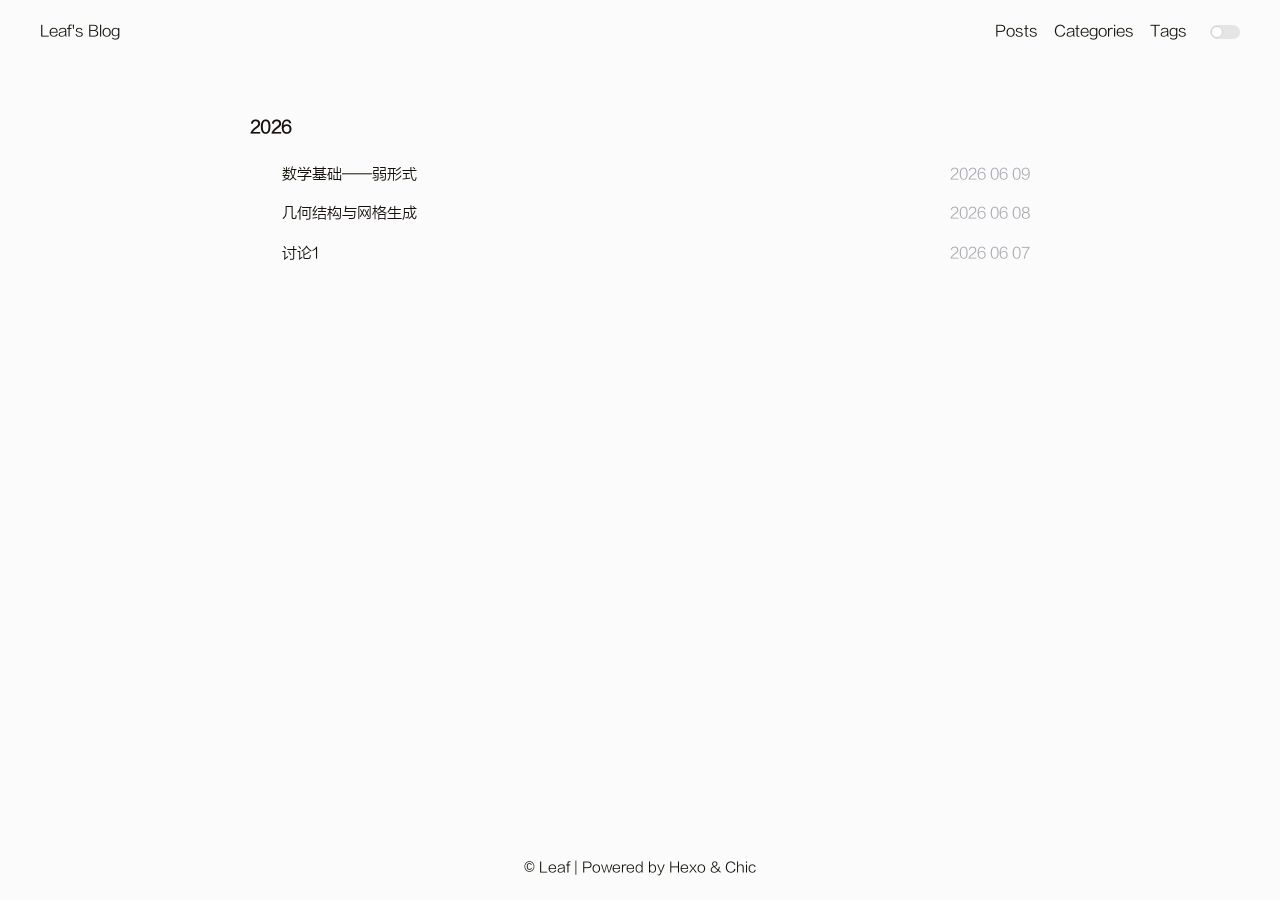
<file: archives/2026/06/index.html>
<!DOCTYPE html>
<html lang="zh-CN">

<head>
    <meta charset="UTF-8">
<meta name="viewport"
      content="width=device-width, initial-scale=1.0, maximum-scale=1.0, minimum-scale=1.0">
<meta http-equiv="X-UA-Compatible" content="ie=edge">

    <meta name="author" content="Leaf">





<title>归档: 2026/6 | Leaf&#39;s Blog</title>



    <link rel="icon" href="/favicon.ico">




    <!-- stylesheets list from _config.yml -->
    
    <link rel="stylesheet" href="/css/style.css">
    



    <!-- scripts list from _config.yml -->
    
    <script src="/js/script.js"></script>
    
    <script src="/js/tocbot.min.js"></script>
    



    
    
        
    


<meta name="generator" content="Hexo 8.1.2"></head>

<body>
    <script>
        // this function is used to check current theme before page loaded.
        (() => {
            const pagebody = document.getElementsByTagName('body')[0]

            function setTheme(status) {

                if (status === 'dark') {
                    window.sessionStorage.theme = 'dark'
                    pagebody.classList.add('dark-theme');

                } else if (status === 'light') {
                    window.sessionStorage.theme = 'light'
                    pagebody.classList.remove('dark-theme');
                }
            };

            setTheme(window.sessionStorage.theme)
        })();
    </script>

    <div class="wrapper">
        <header>
    <nav class="navbar">
        <div class="container">
            <div class="navbar-header header-logo"><a href="/">Leaf&#39;s Blog</a></div>
            <div class="menu navbar-right">
                
                <a class="menu-item" href="/archives">Posts</a>
                
                <a class="menu-item" href="/category">Categories</a>
                
                <a class="menu-item" href="/tag">Tags</a>
                
                
                <input id="switch_default" type="checkbox" class="switch_default">
                <label for="switch_default" class="toggleBtn"></label>
            </div>
        </div>
    </nav>

    
    <nav class="navbar-mobile" id="nav-mobile">
        <div class="container">
            <div class="navbar-header">
                <div>
                    <a href="/">Leaf&#39;s Blog</a><a id="mobile-toggle-theme">·&nbsp;Light</a>
                </div>
                <div class="menu-toggle" onclick="mobileBtn()">
                    <svg class="menu-icon" xmlns="http://www.w3.org/2000/svg" width="32" height="32" viewBox="0 0 24 24"><path fill="currentColor" d="M4.5 17.27q-.213 0-.356-.145T4 16.768t.144-.356t.356-.143h15q.213 0 .356.144q.144.144.144.357t-.144.356t-.356.143zm0-4.77q-.213 0-.356-.144T4 11.999t.144-.356t.356-.143h15q.213 0 .356.144t.144.357t-.144.356t-.356.143zm0-4.77q-.213 0-.356-.143Q4 7.443 4 7.23t.144-.356t.356-.143h15q.213 0 .356.144T20 7.23t-.144.356t-.356.144z"/></svg>
                    <svg class="close-icon" xmlns="http://www.w3.org/2000/svg" width="32" height="32" viewBox="0 0 24 24"><!-- Icon from Material Symbols Light by Google - https://github.com/google/material-design-icons/blob/master/LICENSE --><path fill="currentColor" d="m12 12.708l-5.246 5.246q-.14.14-.344.15t-.364-.15t-.16-.354t.16-.354L11.292 12L6.046 6.754q-.14-.14-.15-.344t.15-.364t.354-.16t.354.16L12 11.292l5.246-5.246q.14-.14.345-.15q.203-.01.363.15t.16.354t-.16.354L12.708 12l5.246 5.246q.14.14.15.345q.01.203-.15.363t-.354.16t-.354-.16z"/></svg>
                </div>
            </div>
            <div class="menu" id="mobile-menu">
                
                <a class="menu-item" href="/archives">Posts</a>
                
                <a class="menu-item" href="/category">Categories</a>
                
                <a class="menu-item" href="/tag">Tags</a>
                
            </div>
        </div>
    </nav>

</header>
<script>
    var mobileBtn = function f() {
        var toggleMenu = document.getElementsByClassName("menu-toggle")[0];
        var mobileMenu = document.getElementById("mobile-menu");
        if (toggleMenu.classList.contains("active")) {
            toggleMenu.classList.remove("active")
            mobileMenu.classList.remove("active")
        } else {
            toggleMenu.classList.add("active")
            mobileMenu.classList.add("active")
        }
    }
</script>
            <div class="main">
                <div class="post-wrap archive">
    
    
        

        
            <h3>2026</h3>
        

        <article class="archive-item">
            <a class="archive-item-link" href="/2026/06/09/%E6%95%B0%E5%AD%A6%E5%9F%BA%E7%A1%80%E2%80%94%E2%80%94%E5%BC%B1%E5%BD%A2%E5%BC%8F/">数学基础——弱形式</a>
            <span class="archive-item-date">2026 06 09</span>
        </article>
    
        

        

        <article class="archive-item">
            <a class="archive-item-link" href="/2026/06/08/%E5%87%A0%E4%BD%95%E7%BB%93%E6%9E%84%E4%B8%8E%E7%BD%91%E6%A0%BC%E7%94%9F%E6%88%90/">几何结构与网格生成</a>
            <span class="archive-item-date">2026 06 08</span>
        </article>
    
        

        

        <article class="archive-item">
            <a class="archive-item-link" href="/2026/06/07/%E8%AE%A8%E8%AE%BA1/">讨论1</a>
            <span class="archive-item-date">2026 06 07</span>
        </article>
    
    
</div>
            </div>
            <footer id="footer" class="footer">
    <div class="copyright">
        <span>© Leaf | Powered by <a href="https://hexo.io" target="_blank">Hexo</a> & <a href="https://github.com/Siricee/hexo-theme-Chic" target="_blank">Chic</a></span>
    </div>
</footer>

    </div>
</body>

</html>
</file>
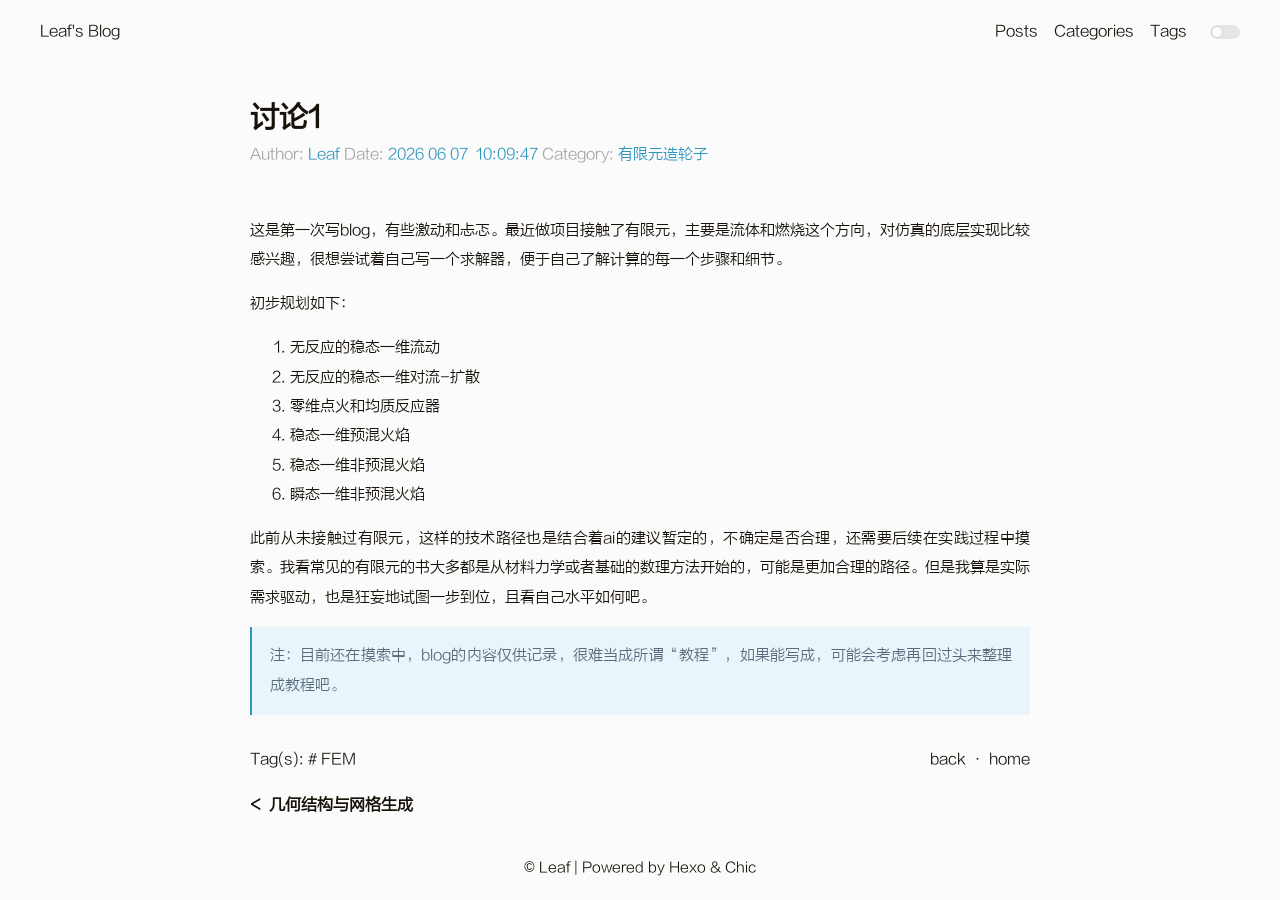
<file: 2026/06/07/讨论1/index.html>
<!DOCTYPE html>
<html lang="zh-CN">

<head>
    <meta charset="UTF-8">
<meta name="viewport"
      content="width=device-width, initial-scale=1.0, maximum-scale=1.0, minimum-scale=1.0">
<meta http-equiv="X-UA-Compatible" content="ie=edge">

    <meta name="author" content="Leaf">





<title>讨论1 | Leaf&#39;s Blog</title>



    <link rel="icon" href="/favicon.ico">




    <!-- stylesheets list from _config.yml -->
    
    <link rel="stylesheet" href="/css/style.css">
    



    <!-- scripts list from _config.yml -->
    
    <script src="/js/script.js"></script>
    
    <script src="/js/tocbot.min.js"></script>
    



    
    
        
    


<meta name="generator" content="Hexo 8.1.2"></head>

<body>
    <script>
        // this function is used to check current theme before page loaded.
        (() => {
            const pagebody = document.getElementsByTagName('body')[0]

            function setTheme(status) {

                if (status === 'dark') {
                    window.sessionStorage.theme = 'dark'
                    pagebody.classList.add('dark-theme');

                } else if (status === 'light') {
                    window.sessionStorage.theme = 'light'
                    pagebody.classList.remove('dark-theme');
                }
            };

            setTheme(window.sessionStorage.theme)
        })();
    </script>

    <div class="wrapper">
        <header>
    <nav class="navbar">
        <div class="container">
            <div class="navbar-header header-logo"><a href="/">Leaf&#39;s Blog</a></div>
            <div class="menu navbar-right">
                
                <a class="menu-item" href="/archives">Posts</a>
                
                <a class="menu-item" href="/category">Categories</a>
                
                <a class="menu-item" href="/tag">Tags</a>
                
                
                <input id="switch_default" type="checkbox" class="switch_default">
                <label for="switch_default" class="toggleBtn"></label>
            </div>
        </div>
    </nav>

    
    <nav class="navbar-mobile" id="nav-mobile">
        <div class="container">
            <div class="navbar-header">
                <div>
                    <a href="/">Leaf&#39;s Blog</a><a id="mobile-toggle-theme">·&nbsp;Light</a>
                </div>
                <div class="menu-toggle" onclick="mobileBtn()">
                    <svg class="menu-icon" xmlns="http://www.w3.org/2000/svg" width="32" height="32" viewBox="0 0 24 24"><path fill="currentColor" d="M4.5 17.27q-.213 0-.356-.145T4 16.768t.144-.356t.356-.143h15q.213 0 .356.144q.144.144.144.357t-.144.356t-.356.143zm0-4.77q-.213 0-.356-.144T4 11.999t.144-.356t.356-.143h15q.213 0 .356.144t.144.357t-.144.356t-.356.143zm0-4.77q-.213 0-.356-.143Q4 7.443 4 7.23t.144-.356t.356-.143h15q.213 0 .356.144T20 7.23t-.144.356t-.356.144z"/></svg>
                    <svg class="close-icon" xmlns="http://www.w3.org/2000/svg" width="32" height="32" viewBox="0 0 24 24"><!-- Icon from Material Symbols Light by Google - https://github.com/google/material-design-icons/blob/master/LICENSE --><path fill="currentColor" d="m12 12.708l-5.246 5.246q-.14.14-.344.15t-.364-.15t-.16-.354t.16-.354L11.292 12L6.046 6.754q-.14-.14-.15-.344t.15-.364t.354-.16t.354.16L12 11.292l5.246-5.246q.14-.14.345-.15q.203-.01.363.15t.16.354t-.16.354L12.708 12l5.246 5.246q.14.14.15.345q.01.203-.15.363t-.354.16t-.354-.16z"/></svg>
                </div>
            </div>
            <div class="menu" id="mobile-menu">
                
                <a class="menu-item" href="/archives">Posts</a>
                
                <a class="menu-item" href="/category">Categories</a>
                
                <a class="menu-item" href="/tag">Tags</a>
                
            </div>
        </div>
    </nav>

</header>
<script>
    var mobileBtn = function f() {
        var toggleMenu = document.getElementsByClassName("menu-toggle")[0];
        var mobileMenu = document.getElementById("mobile-menu");
        if (toggleMenu.classList.contains("active")) {
            toggleMenu.classList.remove("active")
            mobileMenu.classList.remove("active")
        } else {
            toggleMenu.classList.add("active")
            mobileMenu.classList.add("active")
        }
    }
</script>
            <div class="main">
                <div class="container">
    
    

    
    <article class="post-wrap">
        <header class="post-header">
            <h1 class="post-title">讨论1</h1>
            
                <div class="post-meta">
                    
                        Author: <a itemprop="author" rel="author" href="/">Leaf</a>
                    

                    
                        <span class="post-time">
                        Date: <a href="#">2026 06 07&nbsp;&nbsp;10:09:47</a>
                        </span>
                    
                    
                        <span class="post-category">
                    Category:
                            
                                <a href="/categories/%E6%9C%89%E9%99%90%E5%85%83%E9%80%A0%E8%BD%AE%E5%AD%90/">有限元造轮子</a>
                            
                        </span>
                    
                </div>
            
        </header>

        <div class="post-content">
            <p>这是第一次写blog，有些激动和忐忑。最近做项目接触了有限元，主要是流体和燃烧这个方向，对仿真的底层实现比较感兴趣，很想尝试着自己写一个求解器，便于自己了解计算的每一个步骤和细节。</p>
<p>初步规划如下：</p>
<ol>
<li>无反应的稳态一维流动</li>
<li>无反应的稳态一维对流-扩散</li>
<li>零维点火和均质反应器</li>
<li>稳态一维预混火焰</li>
<li>稳态一维非预混火焰</li>
<li>瞬态一维非预混火焰</li>
</ol>
<p>此前从未接触过有限元，这样的技术路径也是结合着ai的建议暂定的，不确定是否合理，还需要后续在实践过程中摸索。我看常见的有限元的书大多都是从材料力学或者基础的数理方法开始的，可能是更加合理的路径。但是我算是实际需求驱动，也是狂妄地试图一步到位，且看自己水平如何吧。</p>
<blockquote>
<p>注：目前还在摸索中，blog的内容仅供记录，很难当成所谓“教程”，如果能写成，可能会考虑再回过头来整理成教程吧。</p>
</blockquote>

        </div>

        
        <section class="post-tags">
            <div>
                <span>Tag(s):</span>
                <span class="tag">
                    
                    
                        <a href="/tags/FEM/"># FEM</a>
                    
                        
                </span>
            </div>
            <div>
                <a href="javascript:window.history.back();">back</a>
                <span>· </span>
                <a href="/">home</a>
            </div>
        </section>
        <section class="post-nav">
            
                <a class="prev" rel="prev" href="/2026/06/08/%E5%87%A0%E4%BD%95%E7%BB%93%E6%9E%84%E4%B8%8E%E7%BD%91%E6%A0%BC%E7%94%9F%E6%88%90/">几何结构与网格生成</a>
            
            
        </section>


    </article>
</div>

            </div>
            <footer id="footer" class="footer">
    <div class="copyright">
        <span>© Leaf | Powered by <a href="https://hexo.io" target="_blank">Hexo</a> & <a href="https://github.com/Siricee/hexo-theme-Chic" target="_blank">Chic</a></span>
    </div>
</footer>

    </div>
</body>

</html>
</file>
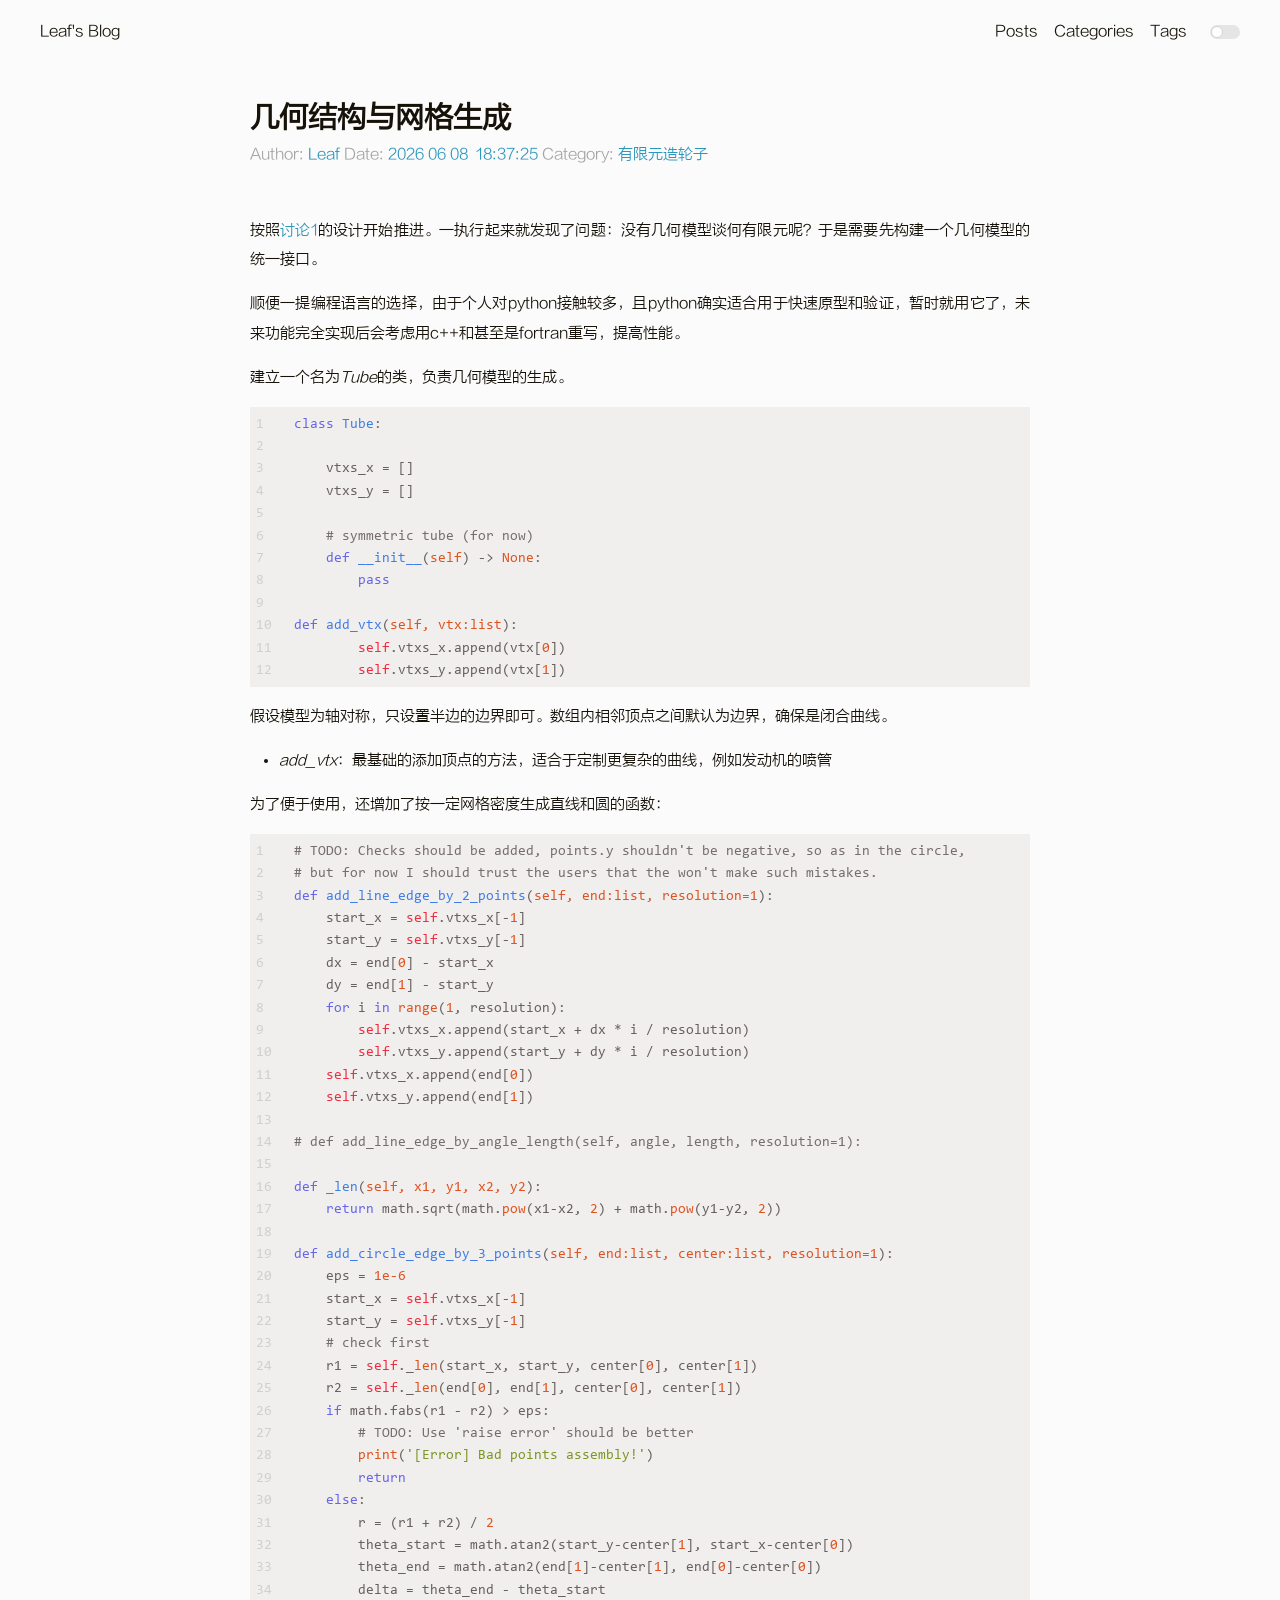
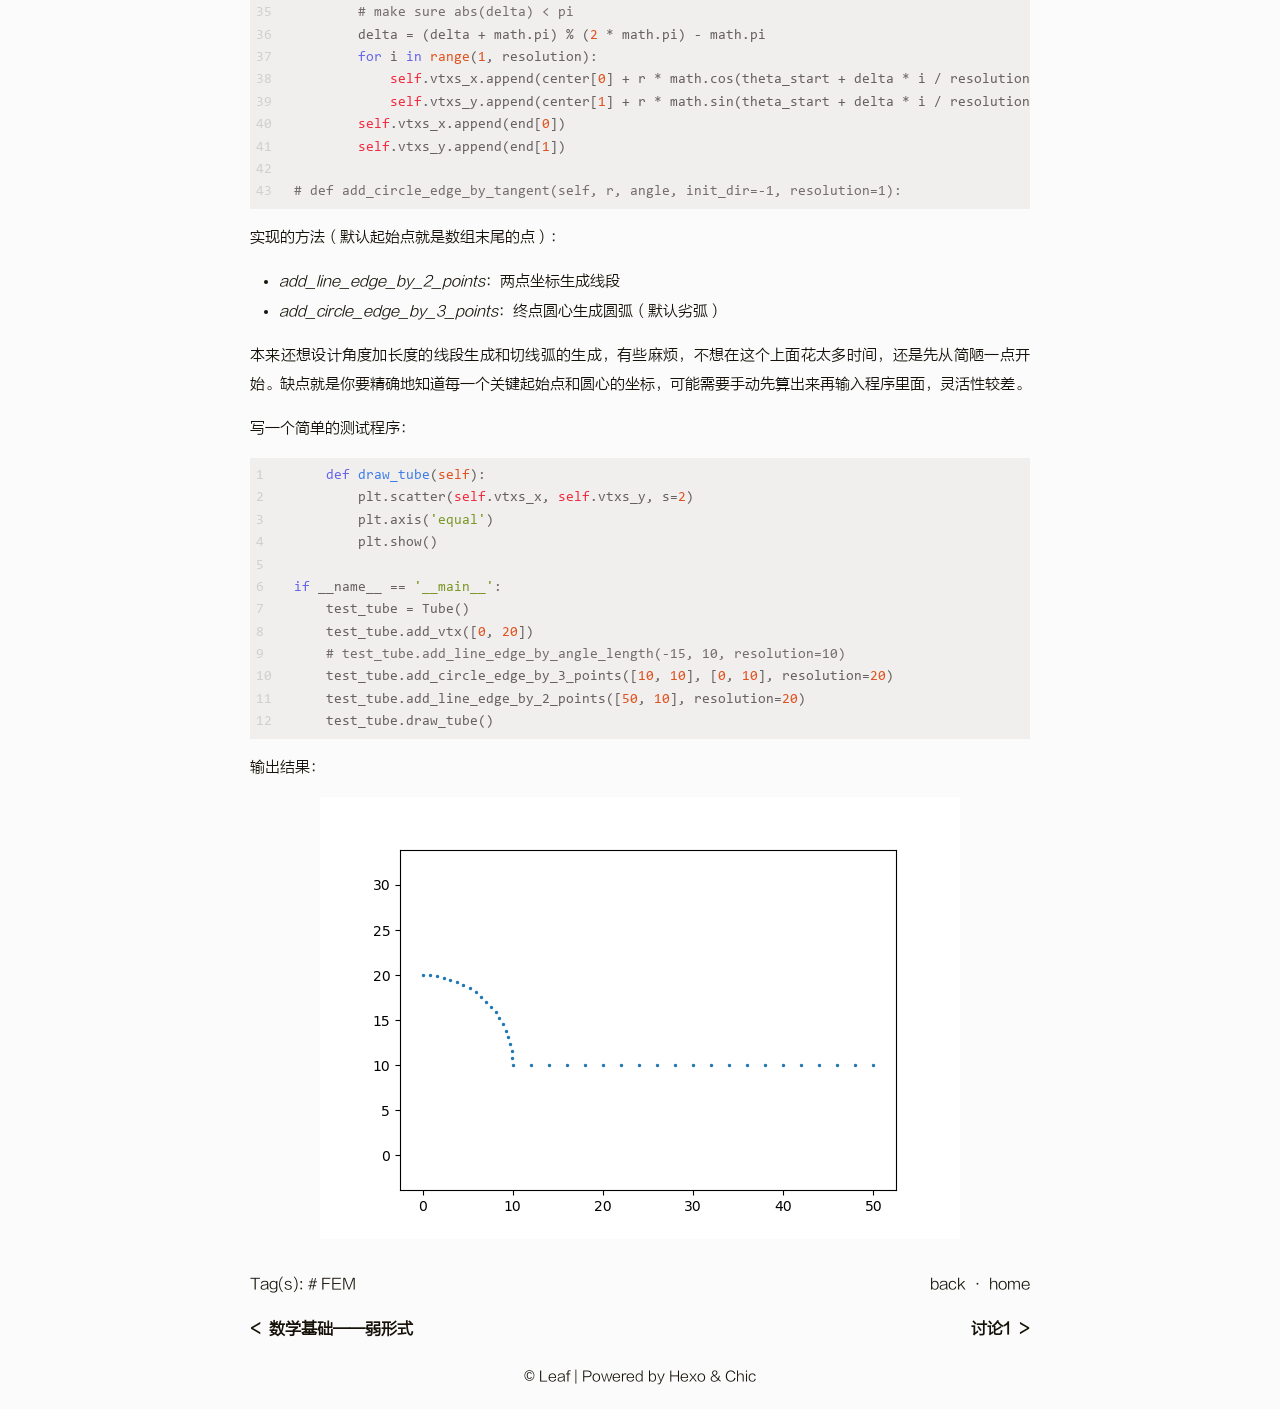
<file: 2026/06/08/几何结构与网格生成/index.html>
<!DOCTYPE html>
<html lang="zh-CN">

<head>
    <meta charset="UTF-8">
<meta name="viewport"
      content="width=device-width, initial-scale=1.0, maximum-scale=1.0, minimum-scale=1.0">
<meta http-equiv="X-UA-Compatible" content="ie=edge">

    <meta name="author" content="Leaf">





<title>几何结构与网格生成 | Leaf&#39;s Blog</title>



    <link rel="icon" href="/favicon.ico">




    <!-- stylesheets list from _config.yml -->
    
    <link rel="stylesheet" href="/css/style.css">
    



    <!-- scripts list from _config.yml -->
    
    <script src="/js/script.js"></script>
    
    <script src="/js/tocbot.min.js"></script>
    



    
    
        
    


<meta name="generator" content="Hexo 8.1.2"></head>

<body>
    <script>
        // this function is used to check current theme before page loaded.
        (() => {
            const pagebody = document.getElementsByTagName('body')[0]

            function setTheme(status) {

                if (status === 'dark') {
                    window.sessionStorage.theme = 'dark'
                    pagebody.classList.add('dark-theme');

                } else if (status === 'light') {
                    window.sessionStorage.theme = 'light'
                    pagebody.classList.remove('dark-theme');
                }
            };

            setTheme(window.sessionStorage.theme)
        })();
    </script>

    <div class="wrapper">
        <header>
    <nav class="navbar">
        <div class="container">
            <div class="navbar-header header-logo"><a href="/">Leaf&#39;s Blog</a></div>
            <div class="menu navbar-right">
                
                <a class="menu-item" href="/archives">Posts</a>
                
                <a class="menu-item" href="/category">Categories</a>
                
                <a class="menu-item" href="/tag">Tags</a>
                
                
                <input id="switch_default" type="checkbox" class="switch_default">
                <label for="switch_default" class="toggleBtn"></label>
            </div>
        </div>
    </nav>

    
    <nav class="navbar-mobile" id="nav-mobile">
        <div class="container">
            <div class="navbar-header">
                <div>
                    <a href="/">Leaf&#39;s Blog</a><a id="mobile-toggle-theme">·&nbsp;Light</a>
                </div>
                <div class="menu-toggle" onclick="mobileBtn()">
                    <svg class="menu-icon" xmlns="http://www.w3.org/2000/svg" width="32" height="32" viewBox="0 0 24 24"><path fill="currentColor" d="M4.5 17.27q-.213 0-.356-.145T4 16.768t.144-.356t.356-.143h15q.213 0 .356.144q.144.144.144.357t-.144.356t-.356.143zm0-4.77q-.213 0-.356-.144T4 11.999t.144-.356t.356-.143h15q.213 0 .356.144t.144.357t-.144.356t-.356.143zm0-4.77q-.213 0-.356-.143Q4 7.443 4 7.23t.144-.356t.356-.143h15q.213 0 .356.144T20 7.23t-.144.356t-.356.144z"/></svg>
                    <svg class="close-icon" xmlns="http://www.w3.org/2000/svg" width="32" height="32" viewBox="0 0 24 24"><!-- Icon from Material Symbols Light by Google - https://github.com/google/material-design-icons/blob/master/LICENSE --><path fill="currentColor" d="m12 12.708l-5.246 5.246q-.14.14-.344.15t-.364-.15t-.16-.354t.16-.354L11.292 12L6.046 6.754q-.14-.14-.15-.344t.15-.364t.354-.16t.354.16L12 11.292l5.246-5.246q.14-.14.345-.15q.203-.01.363.15t.16.354t-.16.354L12.708 12l5.246 5.246q.14.14.15.345q.01.203-.15.363t-.354.16t-.354-.16z"/></svg>
                </div>
            </div>
            <div class="menu" id="mobile-menu">
                
                <a class="menu-item" href="/archives">Posts</a>
                
                <a class="menu-item" href="/category">Categories</a>
                
                <a class="menu-item" href="/tag">Tags</a>
                
            </div>
        </div>
    </nav>

</header>
<script>
    var mobileBtn = function f() {
        var toggleMenu = document.getElementsByClassName("menu-toggle")[0];
        var mobileMenu = document.getElementById("mobile-menu");
        if (toggleMenu.classList.contains("active")) {
            toggleMenu.classList.remove("active")
            mobileMenu.classList.remove("active")
        } else {
            toggleMenu.classList.add("active")
            mobileMenu.classList.add("active")
        }
    }
</script>
            <div class="main">
                <div class="container">
    
    

    
    <article class="post-wrap">
        <header class="post-header">
            <h1 class="post-title">几何结构与网格生成</h1>
            
                <div class="post-meta">
                    
                        Author: <a itemprop="author" rel="author" href="/">Leaf</a>
                    

                    
                        <span class="post-time">
                        Date: <a href="#">2026 06 08&nbsp;&nbsp;18:37:25</a>
                        </span>
                    
                    
                        <span class="post-category">
                    Category:
                            
                                <a href="/categories/%E6%9C%89%E9%99%90%E5%85%83%E9%80%A0%E8%BD%AE%E5%AD%90/">有限元造轮子</a>
                            
                        </span>
                    
                </div>
            
        </header>

        <div class="post-content">
            <p>按照<a href="/2026/06/07/%E8%AE%A8%E8%AE%BA1">讨论1</a>的设计开始推进。一执行起来就发现了问题：没有几何模型谈何有限元呢？于是需要先构建一个几何模型的统一接口。</p>
<p>顺便一提编程语言的选择，由于个人对python接触较多，且python确实适合用于快速原型和验证，暂时就用它了，未来功能完全实现后会考虑用c++和甚至是fortran重写，提高性能。</p>
<p>建立一个名为<em>Tube</em>的类，负责几何模型的生成。</p>
<figure class="highlight python"><table><tr><td class="gutter"><pre><span class="line">1</span><br><span class="line">2</span><br><span class="line">3</span><br><span class="line">4</span><br><span class="line">5</span><br><span class="line">6</span><br><span class="line">7</span><br><span class="line">8</span><br><span class="line">9</span><br><span class="line">10</span><br><span class="line">11</span><br><span class="line">12</span><br></pre></td><td class="code"><pre><span class="line"><span class="keyword">class</span> <span class="title class_">Tube</span>:</span><br><span class="line"></span><br><span class="line">    vtxs_x = []</span><br><span class="line">    vtxs_y = []</span><br><span class="line"></span><br><span class="line">    <span class="comment"># symmetric tube (for now)</span></span><br><span class="line">    <span class="keyword">def</span> <span class="title function_">__init__</span>(<span class="params">self</span>) -&gt; <span class="literal">None</span>:</span><br><span class="line">        <span class="keyword">pass</span></span><br><span class="line"></span><br><span class="line"><span class="keyword">def</span> <span class="title function_">add_vtx</span>(<span class="params">self, vtx:<span class="built_in">list</span></span>):</span><br><span class="line">        <span class="variable language_">self</span>.vtxs_x.append(vtx[<span class="number">0</span>])</span><br><span class="line">        <span class="variable language_">self</span>.vtxs_y.append(vtx[<span class="number">1</span>])</span><br></pre></td></tr></table></figure>

<p>假设模型为轴对称，只设置半边的边界即可。数组内相邻顶点之间默认为边界，确保是闭合曲线。</p>
<ul>
<li><em>add_vtx</em>：最基础的添加顶点的方法，适合于定制更复杂的曲线，例如发动机的喷管</li>
</ul>
<p>为了便于使用，还增加了按一定网格密度生成直线和圆的函数：</p>
<figure class="highlight python"><table><tr><td class="gutter"><pre><span class="line">1</span><br><span class="line">2</span><br><span class="line">3</span><br><span class="line">4</span><br><span class="line">5</span><br><span class="line">6</span><br><span class="line">7</span><br><span class="line">8</span><br><span class="line">9</span><br><span class="line">10</span><br><span class="line">11</span><br><span class="line">12</span><br><span class="line">13</span><br><span class="line">14</span><br><span class="line">15</span><br><span class="line">16</span><br><span class="line">17</span><br><span class="line">18</span><br><span class="line">19</span><br><span class="line">20</span><br><span class="line">21</span><br><span class="line">22</span><br><span class="line">23</span><br><span class="line">24</span><br><span class="line">25</span><br><span class="line">26</span><br><span class="line">27</span><br><span class="line">28</span><br><span class="line">29</span><br><span class="line">30</span><br><span class="line">31</span><br><span class="line">32</span><br><span class="line">33</span><br><span class="line">34</span><br><span class="line">35</span><br><span class="line">36</span><br><span class="line">37</span><br><span class="line">38</span><br><span class="line">39</span><br><span class="line">40</span><br><span class="line">41</span><br><span class="line">42</span><br><span class="line">43</span><br></pre></td><td class="code"><pre><span class="line"><span class="comment"># <span class="doctag">TODO:</span> Checks should be added, points.y shouldn&#x27;t be negative, so as in the circle,</span></span><br><span class="line"><span class="comment"># but for now I should trust the users that the won&#x27;t make such mistakes.</span></span><br><span class="line"><span class="keyword">def</span> <span class="title function_">add_line_edge_by_2_points</span>(<span class="params">self, end:<span class="built_in">list</span>, resolution=<span class="number">1</span></span>):</span><br><span class="line">    start_x = <span class="variable language_">self</span>.vtxs_x[-<span class="number">1</span>]</span><br><span class="line">    start_y = <span class="variable language_">self</span>.vtxs_y[-<span class="number">1</span>]</span><br><span class="line">    dx = end[<span class="number">0</span>] - start_x</span><br><span class="line">    dy = end[<span class="number">1</span>] - start_y</span><br><span class="line">    <span class="keyword">for</span> i <span class="keyword">in</span> <span class="built_in">range</span>(<span class="number">1</span>, resolution):</span><br><span class="line">        <span class="variable language_">self</span>.vtxs_x.append(start_x + dx * i / resolution)</span><br><span class="line">        <span class="variable language_">self</span>.vtxs_y.append(start_y + dy * i / resolution)</span><br><span class="line">    <span class="variable language_">self</span>.vtxs_x.append(end[<span class="number">0</span>])</span><br><span class="line">    <span class="variable language_">self</span>.vtxs_y.append(end[<span class="number">1</span>])</span><br><span class="line"></span><br><span class="line"><span class="comment"># def add_line_edge_by_angle_length(self, angle, length, resolution=1):</span></span><br><span class="line"></span><br><span class="line"><span class="keyword">def</span> <span class="title function_">_len</span>(<span class="params">self, x1, y1, x2, y2</span>):</span><br><span class="line">    <span class="keyword">return</span> math.sqrt(math.<span class="built_in">pow</span>(x1-x2, <span class="number">2</span>) + math.<span class="built_in">pow</span>(y1-y2, <span class="number">2</span>))</span><br><span class="line"></span><br><span class="line"><span class="keyword">def</span> <span class="title function_">add_circle_edge_by_3_points</span>(<span class="params">self, end:<span class="built_in">list</span>, center:<span class="built_in">list</span>, resolution=<span class="number">1</span></span>):</span><br><span class="line">    eps = <span class="number">1e-6</span></span><br><span class="line">    start_x = <span class="variable language_">self</span>.vtxs_x[-<span class="number">1</span>]</span><br><span class="line">    start_y = <span class="variable language_">self</span>.vtxs_y[-<span class="number">1</span>]</span><br><span class="line">    <span class="comment"># check first</span></span><br><span class="line">    r1 = <span class="variable language_">self</span>._<span class="built_in">len</span>(start_x, start_y, center[<span class="number">0</span>], center[<span class="number">1</span>]) </span><br><span class="line">    r2 = <span class="variable language_">self</span>._<span class="built_in">len</span>(end[<span class="number">0</span>], end[<span class="number">1</span>], center[<span class="number">0</span>], center[<span class="number">1</span>])</span><br><span class="line">    <span class="keyword">if</span> math.fabs(r1 - r2) &gt; eps:</span><br><span class="line">        <span class="comment"># <span class="doctag">TODO:</span> Use &#x27;raise error&#x27; should be better</span></span><br><span class="line">        <span class="built_in">print</span>(<span class="string">&#x27;[Error] Bad points assembly!&#x27;</span>)</span><br><span class="line">        <span class="keyword">return</span></span><br><span class="line">    <span class="keyword">else</span>:</span><br><span class="line">        r = (r1 + r2) / <span class="number">2</span></span><br><span class="line">        theta_start = math.atan2(start_y-center[<span class="number">1</span>], start_x-center[<span class="number">0</span>])</span><br><span class="line">        theta_end = math.atan2(end[<span class="number">1</span>]-center[<span class="number">1</span>], end[<span class="number">0</span>]-center[<span class="number">0</span>])</span><br><span class="line">        delta = theta_end - theta_start</span><br><span class="line">        <span class="comment"># make sure abs(delta) &lt; pi</span></span><br><span class="line">        delta = (delta + math.pi) % (<span class="number">2</span> * math.pi) - math.pi</span><br><span class="line">        <span class="keyword">for</span> i <span class="keyword">in</span> <span class="built_in">range</span>(<span class="number">1</span>, resolution):</span><br><span class="line">            <span class="variable language_">self</span>.vtxs_x.append(center[<span class="number">0</span>] + r * math.cos(theta_start + delta * i / resolution))</span><br><span class="line">            <span class="variable language_">self</span>.vtxs_y.append(center[<span class="number">1</span>] + r * math.sin(theta_start + delta * i / resolution))</span><br><span class="line">        <span class="variable language_">self</span>.vtxs_x.append(end[<span class="number">0</span>])</span><br><span class="line">        <span class="variable language_">self</span>.vtxs_y.append(end[<span class="number">1</span>])</span><br><span class="line"></span><br><span class="line"><span class="comment"># def add_circle_edge_by_tangent(self, r, angle, init_dir=-1, resolution=1):</span></span><br></pre></td></tr></table></figure>

<p>实现的方法（默认起始点就是数组末尾的点）：</p>
<ul>
<li><em>add_line_edge_by_2_points</em>：两点坐标生成线段</li>
<li><em>add_circle_edge_by_3_points</em>：终点圆心生成圆弧（默认劣弧）</li>
</ul>
<p>本来还想设计角度加长度的线段生成和切线弧的生成，有些麻烦，不想在这个上面花太多时间，还是先从简陋一点开始。缺点就是你要精确地知道每一个关键起始点和圆心的坐标，可能需要手动先算出来再输入程序里面，灵活性较差。</p>
<p>写一个简单的测试程序：</p>
<figure class="highlight python"><table><tr><td class="gutter"><pre><span class="line">1</span><br><span class="line">2</span><br><span class="line">3</span><br><span class="line">4</span><br><span class="line">5</span><br><span class="line">6</span><br><span class="line">7</span><br><span class="line">8</span><br><span class="line">9</span><br><span class="line">10</span><br><span class="line">11</span><br><span class="line">12</span><br></pre></td><td class="code"><pre><span class="line">    <span class="keyword">def</span> <span class="title function_">draw_tube</span>(<span class="params">self</span>):</span><br><span class="line">        plt.scatter(<span class="variable language_">self</span>.vtxs_x, <span class="variable language_">self</span>.vtxs_y, s=<span class="number">2</span>)</span><br><span class="line">        plt.axis(<span class="string">&#x27;equal&#x27;</span>)</span><br><span class="line">        plt.show()</span><br><span class="line"></span><br><span class="line"><span class="keyword">if</span> __name__ == <span class="string">&#x27;__main__&#x27;</span>:</span><br><span class="line">    test_tube = Tube()</span><br><span class="line">    test_tube.add_vtx([<span class="number">0</span>, <span class="number">20</span>])</span><br><span class="line">    <span class="comment"># test_tube.add_line_edge_by_angle_length(-15, 10, resolution=10)</span></span><br><span class="line">    test_tube.add_circle_edge_by_3_points([<span class="number">10</span>, <span class="number">10</span>], [<span class="number">0</span>, <span class="number">10</span>], resolution=<span class="number">20</span>)</span><br><span class="line">    test_tube.add_line_edge_by_2_points([<span class="number">50</span>, <span class="number">10</span>], resolution=<span class="number">20</span>)</span><br><span class="line">    test_tube.draw_tube()</span><br></pre></td></tr></table></figure>

<p>输出结果：</p>
<p><img src="/image/20260608-1.png" alt="image1"></p>

        </div>

        
        <section class="post-tags">
            <div>
                <span>Tag(s):</span>
                <span class="tag">
                    
                    
                        <a href="/tags/FEM/"># FEM</a>
                    
                        
                </span>
            </div>
            <div>
                <a href="javascript:window.history.back();">back</a>
                <span>· </span>
                <a href="/">home</a>
            </div>
        </section>
        <section class="post-nav">
            
                <a class="prev" rel="prev" href="/2026/06/09/%E6%95%B0%E5%AD%A6%E5%9F%BA%E7%A1%80%E2%80%94%E2%80%94%E5%BC%B1%E5%BD%A2%E5%BC%8F/">数学基础——弱形式</a>
            
            
            <a class="next" rel="next" href="/2026/06/07/%E8%AE%A8%E8%AE%BA1/">讨论1</a>
            
        </section>


    </article>
</div>

            </div>
            <footer id="footer" class="footer">
    <div class="copyright">
        <span>© Leaf | Powered by <a href="https://hexo.io" target="_blank">Hexo</a> & <a href="https://github.com/Siricee/hexo-theme-Chic" target="_blank">Chic</a></span>
    </div>
</footer>

    </div>
</body>

</html>
</file>
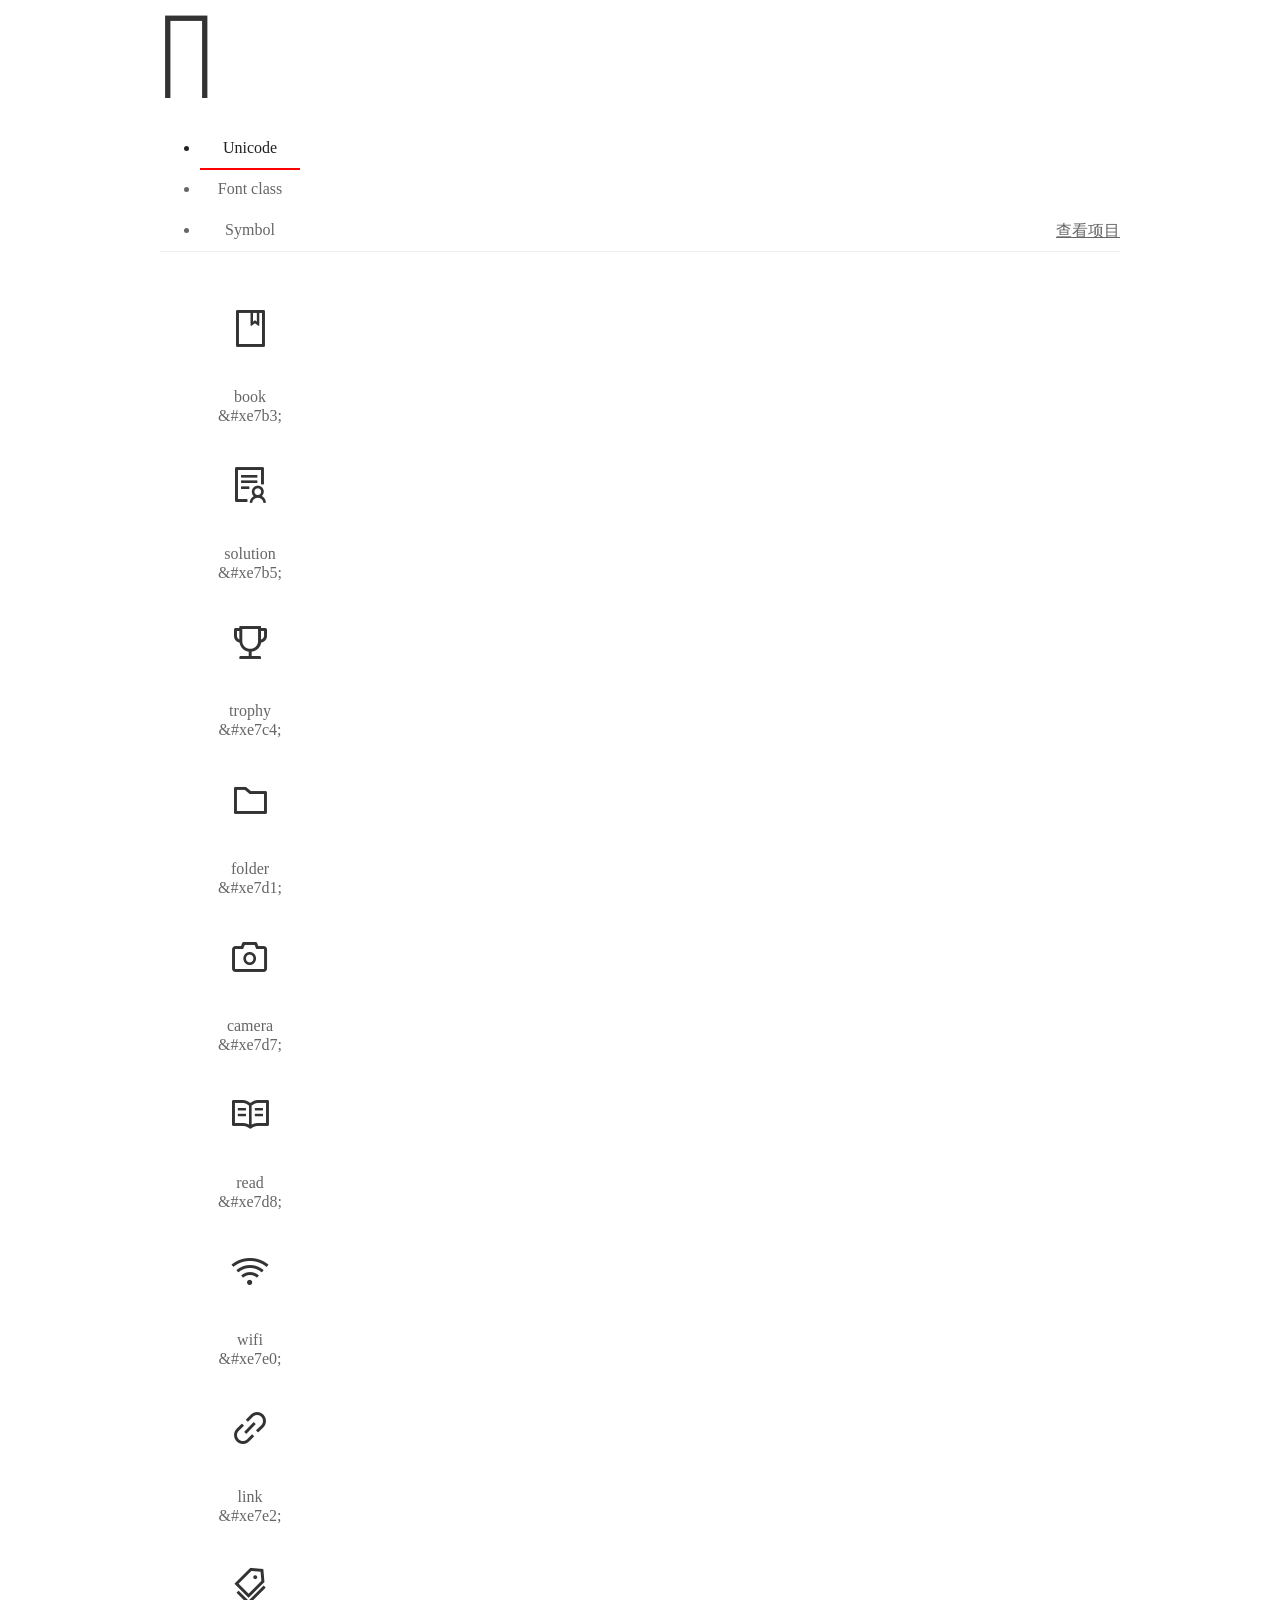
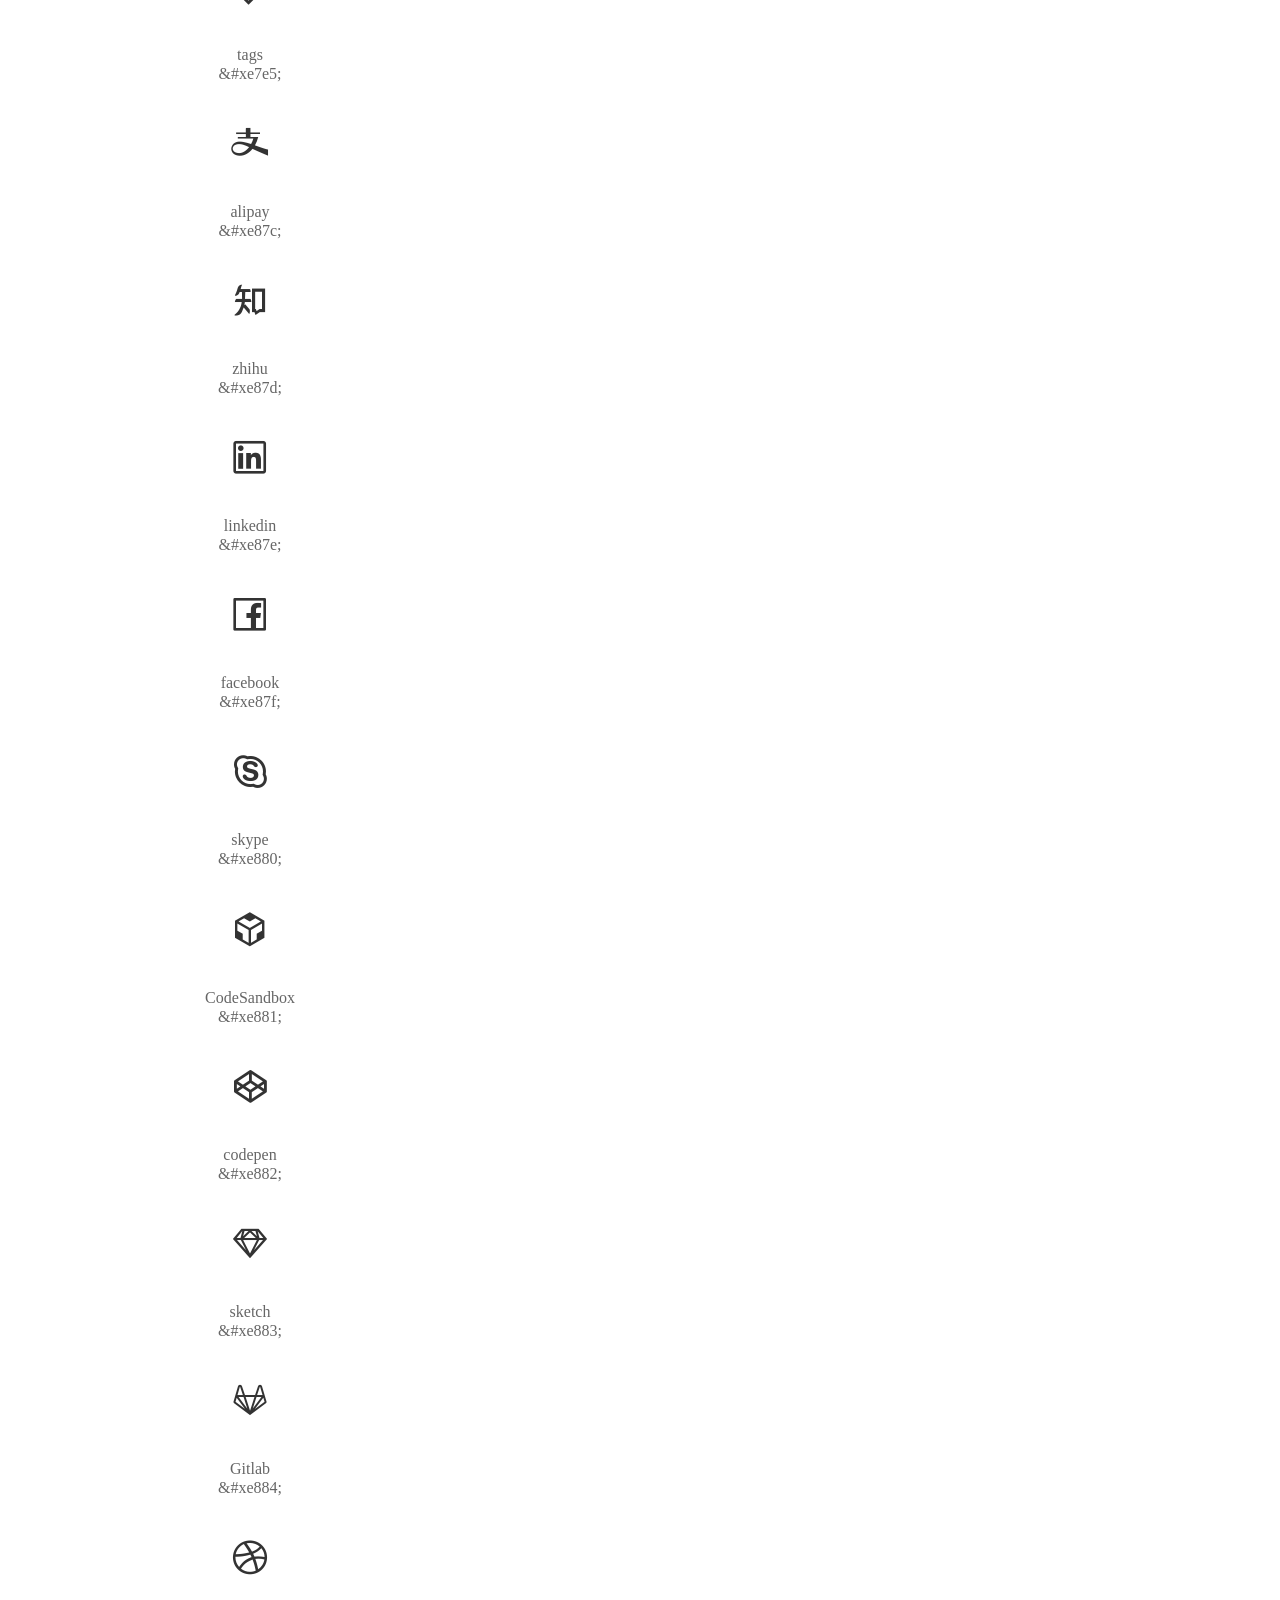
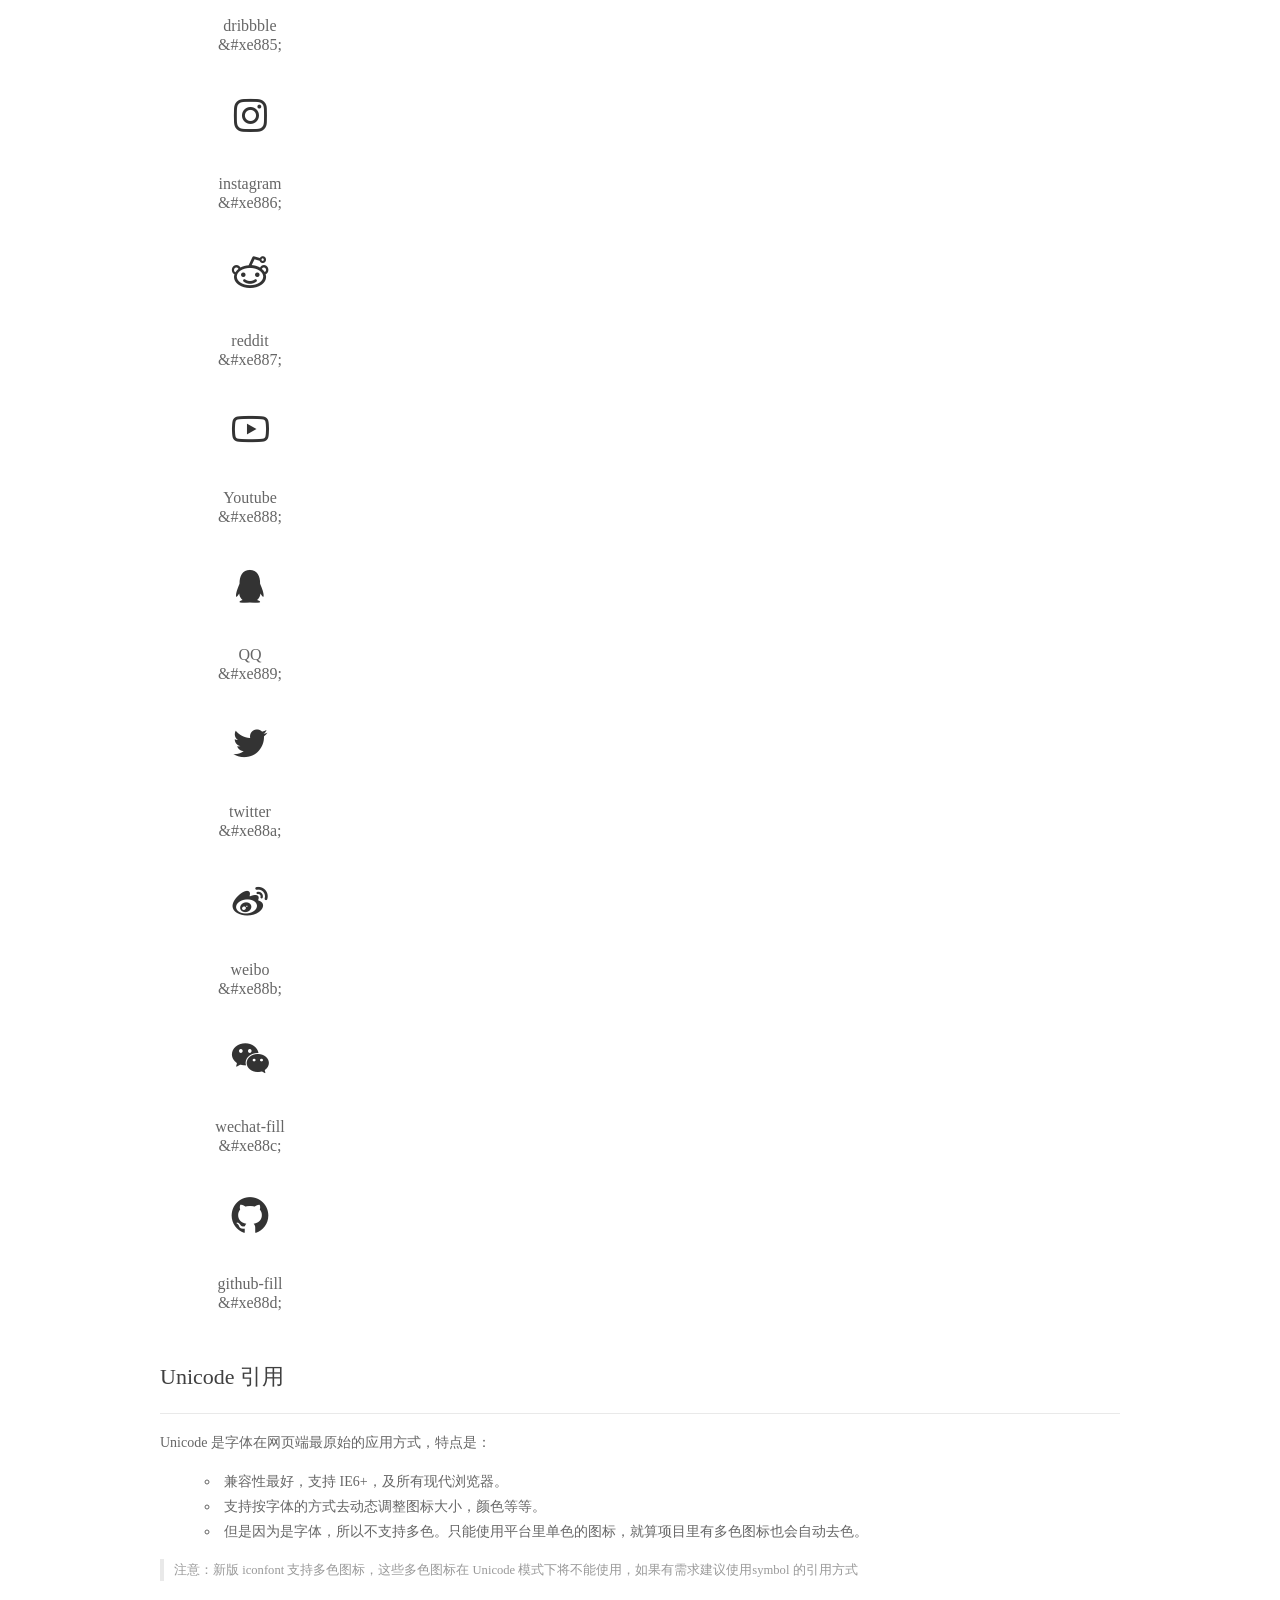
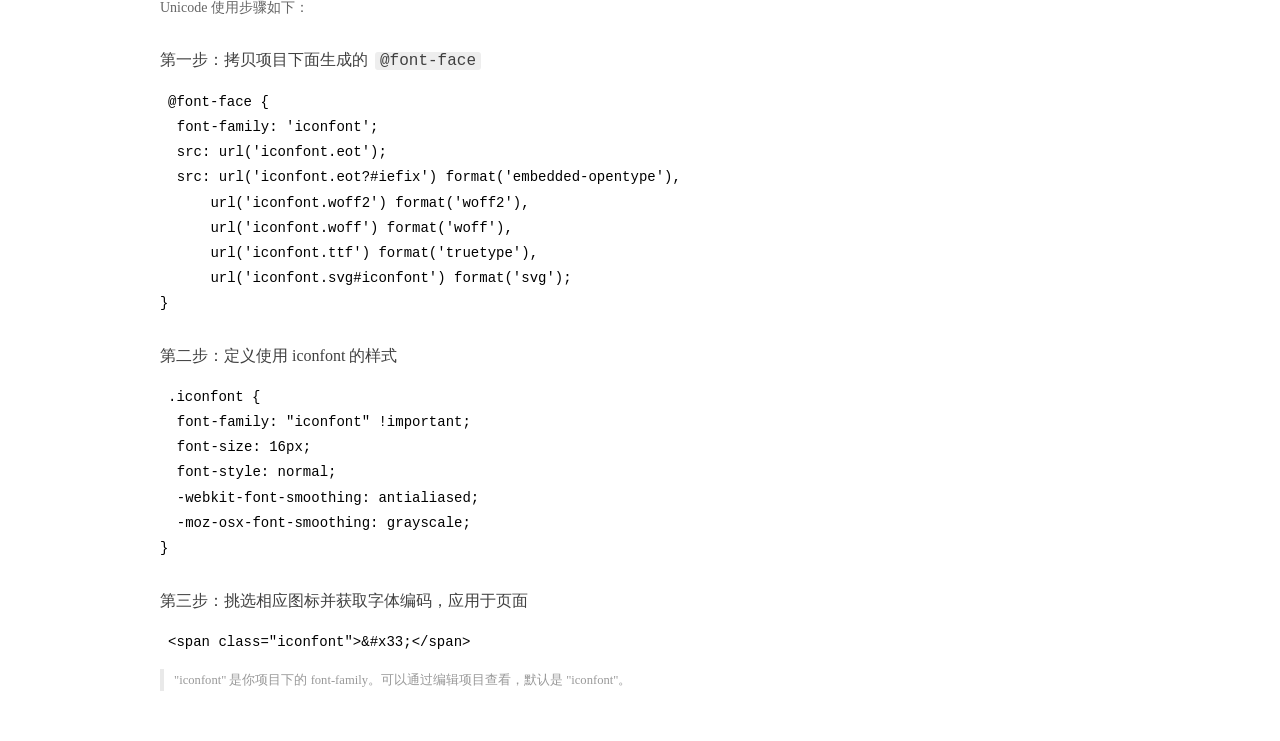
<file: fonts/iconfont/demo_index.html>
<!DOCTYPE html>
<html>
<head>
  <meta charset="utf-8"/>
  <title>IconFont Demo</title>
  <link rel="shortcut icon" href="https://gtms04.alicdn.com/tps/i4/TB1_oz6GVXXXXaFXpXXJDFnIXXX-64-64.ico" type="image/x-icon"/>
  <link rel="stylesheet" href="https://g.alicdn.com/thx/cube/1.3.2/cube.min.css">
  <link rel="stylesheet" href="demo.css">
  <link rel="stylesheet" href="iconfont.css">
  <script src="iconfont.js"></script>
  <!-- jQuery -->
  <script src="https://a1.alicdn.com/oss/uploads/2018/12/26/7bfddb60-08e8-11e9-9b04-53e73bb6408b.js"></script>
  <!-- 代码高亮 -->
  <script src="https://a1.alicdn.com/oss/uploads/2018/12/26/a3f714d0-08e6-11e9-8a15-ebf944d7534c.js"></script>
</head>
<body>
  <div class="main">
    <h1 class="logo"><a href="https://www.iconfont.cn/" title="iconfont 首页" target="_blank">&#xe86b;</a></h1>
    <div class="nav-tabs">
      <ul id="tabs" class="dib-box">
        <li class="dib active"><span>Unicode</span></li>
        <li class="dib"><span>Font class</span></li>
        <li class="dib"><span>Symbol</span></li>
      </ul>
      
      <a href="https://www.iconfont.cn/manage/index?manage_type=myprojects&projectId=1614736" target="_blank" class="nav-more">查看项目</a>
      
    </div>
    <div class="tab-container">
      <div class="content unicode" style="display: block;">
          <ul class="icon_lists dib-box">
          
            <li class="dib">
              <span class="icon iconfont">&#xe7b3;</span>
                <div class="name">book</div>
                <div class="code-name">&amp;#xe7b3;</div>
              </li>
          
            <li class="dib">
              <span class="icon iconfont">&#xe7b5;</span>
                <div class="name">solution</div>
                <div class="code-name">&amp;#xe7b5;</div>
              </li>
          
            <li class="dib">
              <span class="icon iconfont">&#xe7c4;</span>
                <div class="name">trophy</div>
                <div class="code-name">&amp;#xe7c4;</div>
              </li>
          
            <li class="dib">
              <span class="icon iconfont">&#xe7d1;</span>
                <div class="name">folder</div>
                <div class="code-name">&amp;#xe7d1;</div>
              </li>
          
            <li class="dib">
              <span class="icon iconfont">&#xe7d7;</span>
                <div class="name">camera</div>
                <div class="code-name">&amp;#xe7d7;</div>
              </li>
          
            <li class="dib">
              <span class="icon iconfont">&#xe7d8;</span>
                <div class="name">read</div>
                <div class="code-name">&amp;#xe7d8;</div>
              </li>
          
            <li class="dib">
              <span class="icon iconfont">&#xe7e0;</span>
                <div class="name">wifi</div>
                <div class="code-name">&amp;#xe7e0;</div>
              </li>
          
            <li class="dib">
              <span class="icon iconfont">&#xe7e2;</span>
                <div class="name">link</div>
                <div class="code-name">&amp;#xe7e2;</div>
              </li>
          
            <li class="dib">
              <span class="icon iconfont">&#xe7e5;</span>
                <div class="name">tags</div>
                <div class="code-name">&amp;#xe7e5;</div>
              </li>
          
            <li class="dib">
              <span class="icon iconfont">&#xe87c;</span>
                <div class="name">alipay</div>
                <div class="code-name">&amp;#xe87c;</div>
              </li>
          
            <li class="dib">
              <span class="icon iconfont">&#xe87d;</span>
                <div class="name">zhihu</div>
                <div class="code-name">&amp;#xe87d;</div>
              </li>
          
            <li class="dib">
              <span class="icon iconfont">&#xe87e;</span>
                <div class="name">linkedin</div>
                <div class="code-name">&amp;#xe87e;</div>
              </li>
          
            <li class="dib">
              <span class="icon iconfont">&#xe87f;</span>
                <div class="name">facebook</div>
                <div class="code-name">&amp;#xe87f;</div>
              </li>
          
            <li class="dib">
              <span class="icon iconfont">&#xe880;</span>
                <div class="name">skype</div>
                <div class="code-name">&amp;#xe880;</div>
              </li>
          
            <li class="dib">
              <span class="icon iconfont">&#xe881;</span>
                <div class="name">CodeSandbox</div>
                <div class="code-name">&amp;#xe881;</div>
              </li>
          
            <li class="dib">
              <span class="icon iconfont">&#xe882;</span>
                <div class="name">codepen</div>
                <div class="code-name">&amp;#xe882;</div>
              </li>
          
            <li class="dib">
              <span class="icon iconfont">&#xe883;</span>
                <div class="name">sketch</div>
                <div class="code-name">&amp;#xe883;</div>
              </li>
          
            <li class="dib">
              <span class="icon iconfont">&#xe884;</span>
                <div class="name">Gitlab</div>
                <div class="code-name">&amp;#xe884;</div>
              </li>
          
            <li class="dib">
              <span class="icon iconfont">&#xe885;</span>
                <div class="name">dribbble</div>
                <div class="code-name">&amp;#xe885;</div>
              </li>
          
            <li class="dib">
              <span class="icon iconfont">&#xe886;</span>
                <div class="name">instagram</div>
                <div class="code-name">&amp;#xe886;</div>
              </li>
          
            <li class="dib">
              <span class="icon iconfont">&#xe887;</span>
                <div class="name">reddit</div>
                <div class="code-name">&amp;#xe887;</div>
              </li>
          
            <li class="dib">
              <span class="icon iconfont">&#xe888;</span>
                <div class="name">Youtube</div>
                <div class="code-name">&amp;#xe888;</div>
              </li>
          
            <li class="dib">
              <span class="icon iconfont">&#xe889;</span>
                <div class="name">QQ</div>
                <div class="code-name">&amp;#xe889;</div>
              </li>
          
            <li class="dib">
              <span class="icon iconfont">&#xe88a;</span>
                <div class="name">twitter</div>
                <div class="code-name">&amp;#xe88a;</div>
              </li>
          
            <li class="dib">
              <span class="icon iconfont">&#xe88b;</span>
                <div class="name">weibo</div>
                <div class="code-name">&amp;#xe88b;</div>
              </li>
          
            <li class="dib">
              <span class="icon iconfont">&#xe88c;</span>
                <div class="name">wechat-fill</div>
                <div class="code-name">&amp;#xe88c;</div>
              </li>
          
            <li class="dib">
              <span class="icon iconfont">&#xe88d;</span>
                <div class="name">github-fill</div>
                <div class="code-name">&amp;#xe88d;</div>
              </li>
          
          </ul>
          <div class="article markdown">
          <h2 id="unicode-">Unicode 引用</h2>
          <hr>

          <p>Unicode 是字体在网页端最原始的应用方式，特点是：</p>
          <ul>
            <li>兼容性最好，支持 IE6+，及所有现代浏览器。</li>
            <li>支持按字体的方式去动态调整图标大小，颜色等等。</li>
            <li>但是因为是字体，所以不支持多色。只能使用平台里单色的图标，就算项目里有多色图标也会自动去色。</li>
          </ul>
          <blockquote>
            <p>注意：新版 iconfont 支持多色图标，这些多色图标在 Unicode 模式下将不能使用，如果有需求建议使用symbol 的引用方式</p>
          </blockquote>
          <p>Unicode 使用步骤如下：</p>
          <h3 id="-font-face">第一步：拷贝项目下面生成的 <code>@font-face</code></h3>
<pre><code class="language-css"
>@font-face {
  font-family: 'iconfont';
  src: url('iconfont.eot');
  src: url('iconfont.eot?#iefix') format('embedded-opentype'),
      url('iconfont.woff2') format('woff2'),
      url('iconfont.woff') format('woff'),
      url('iconfont.ttf') format('truetype'),
      url('iconfont.svg#iconfont') format('svg');
}
</code></pre>
          <h3 id="-iconfont-">第二步：定义使用 iconfont 的样式</h3>
<pre><code class="language-css"
>.iconfont {
  font-family: "iconfont" !important;
  font-size: 16px;
  font-style: normal;
  -webkit-font-smoothing: antialiased;
  -moz-osx-font-smoothing: grayscale;
}
</code></pre>
          <h3 id="-">第三步：挑选相应图标并获取字体编码，应用于页面</h3>
<pre>
<code class="language-html"
>&lt;span class="iconfont"&gt;&amp;#x33;&lt;/span&gt;
</code></pre>
          <blockquote>
            <p>"iconfont" 是你项目下的 font-family。可以通过编辑项目查看，默认是 "iconfont"。</p>
          </blockquote>
          </div>
      </div>
      <div class="content font-class">
        <ul class="icon_lists dib-box">
          
          <li class="dib">
            <span class="icon iconfont icon-publish"></span>
            <div class="name">
              book
            </div>
            <div class="code-name">.icon-publish
            </div>
          </li>
          
          <li class="dib">
            <span class="icon iconfont icon-resume"></span>
            <div class="name">
              solution
            </div>
            <div class="code-name">.icon-resume
            </div>
          </li>
          
          <li class="dib">
            <span class="icon iconfont icon-trophy"></span>
            <div class="name">
              trophy
            </div>
            <div class="code-name">.icon-trophy
            </div>
          </li>
          
          <li class="dib">
            <span class="icon iconfont icon-category"></span>
            <div class="name">
              folder
            </div>
            <div class="code-name">.icon-category
            </div>
          </li>
          
          <li class="dib">
            <span class="icon iconfont icon-gallery"></span>
            <div class="name">
              camera
            </div>
            <div class="code-name">.icon-gallery
            </div>
          </li>
          
          <li class="dib">
            <span class="icon iconfont icon-blog"></span>
            <div class="name">
              read
            </div>
            <div class="code-name">.icon-blog
            </div>
          </li>
          
          <li class="dib">
            <span class="icon iconfont icon-rss"></span>
            <div class="name">
              wifi
            </div>
            <div class="code-name">.icon-rss
            </div>
          </li>
          
          <li class="dib">
            <span class="icon iconfont icon-link"></span>
            <div class="name">
              link
            </div>
            <div class="code-name">.icon-link
            </div>
          </li>
          
          <li class="dib">
            <span class="icon iconfont icon-tags"></span>
            <div class="name">
              tags
            </div>
            <div class="code-name">.icon-tags
            </div>
          </li>
          
          <li class="dib">
            <span class="icon iconfont icon-alipay"></span>
            <div class="name">
              alipay
            </div>
            <div class="code-name">.icon-alipay
            </div>
          </li>
          
          <li class="dib">
            <span class="icon iconfont icon-zhihu"></span>
            <div class="name">
              zhihu
            </div>
            <div class="code-name">.icon-zhihu
            </div>
          </li>
          
          <li class="dib">
            <span class="icon iconfont icon-linkedin"></span>
            <div class="name">
              linkedin
            </div>
            <div class="code-name">.icon-linkedin
            </div>
          </li>
          
          <li class="dib">
            <span class="icon iconfont icon-facebook"></span>
            <div class="name">
              facebook
            </div>
            <div class="code-name">.icon-facebook
            </div>
          </li>
          
          <li class="dib">
            <span class="icon iconfont icon-skype"></span>
            <div class="name">
              skype
            </div>
            <div class="code-name">.icon-skype
            </div>
          </li>
          
          <li class="dib">
            <span class="icon iconfont icon-codesandbox"></span>
            <div class="name">
              CodeSandbox
            </div>
            <div class="code-name">.icon-codesandbox
            </div>
          </li>
          
          <li class="dib">
            <span class="icon iconfont icon-codepen"></span>
            <div class="name">
              codepen
            </div>
            <div class="code-name">.icon-codepen
            </div>
          </li>
          
          <li class="dib">
            <span class="icon iconfont icon-sketch"></span>
            <div class="name">
              sketch
            </div>
            <div class="code-name">.icon-sketch
            </div>
          </li>
          
          <li class="dib">
            <span class="icon iconfont icon-gitlab"></span>
            <div class="name">
              Gitlab
            </div>
            <div class="code-name">.icon-gitlab
            </div>
          </li>
          
          <li class="dib">
            <span class="icon iconfont icon-dribbble"></span>
            <div class="name">
              dribbble
            </div>
            <div class="code-name">.icon-dribbble
            </div>
          </li>
          
          <li class="dib">
            <span class="icon iconfont icon-instagram"></span>
            <div class="name">
              instagram
            </div>
            <div class="code-name">.icon-instagram
            </div>
          </li>
          
          <li class="dib">
            <span class="icon iconfont icon-reddit"></span>
            <div class="name">
              reddit
            </div>
            <div class="code-name">.icon-reddit
            </div>
          </li>
          
          <li class="dib">
            <span class="icon iconfont icon-youtube"></span>
            <div class="name">
              Youtube
            </div>
            <div class="code-name">.icon-youtube
            </div>
          </li>
          
          <li class="dib">
            <span class="icon iconfont icon-qq"></span>
            <div class="name">
              QQ
            </div>
            <div class="code-name">.icon-qq
            </div>
          </li>
          
          <li class="dib">
            <span class="icon iconfont icon-twitter"></span>
            <div class="name">
              twitter
            </div>
            <div class="code-name">.icon-twitter
            </div>
          </li>
          
          <li class="dib">
            <span class="icon iconfont icon-weibo"></span>
            <div class="name">
              weibo
            </div>
            <div class="code-name">.icon-weibo
            </div>
          </li>
          
          <li class="dib">
            <span class="icon iconfont icon-wechat"></span>
            <div class="name">
              wechat-fill
            </div>
            <div class="code-name">.icon-wechat
            </div>
          </li>
          
          <li class="dib">
            <span class="icon iconfont icon-github"></span>
            <div class="name">
              github-fill
            </div>
            <div class="code-name">.icon-github
            </div>
          </li>
          
        </ul>
        <div class="article markdown">
        <h2 id="font-class-">font-class 引用</h2>
        <hr>

        <p>font-class 是 Unicode 使用方式的一种变种，主要是解决 Unicode 书写不直观，语意不明确的问题。</p>
        <p>与 Unicode 使用方式相比，具有如下特点：</p>
        <ul>
          <li>兼容性良好，支持 IE8+，及所有现代浏览器。</li>
          <li>相比于 Unicode 语意明确，书写更直观。可以很容易分辨这个 icon 是什么。</li>
          <li>因为使用 class 来定义图标，所以当要替换图标时，只需要修改 class 里面的 Unicode 引用。</li>
          <li>不过因为本质上还是使用的字体，所以多色图标还是不支持的。</li>
        </ul>
        <p>使用步骤如下：</p>
        <h3 id="-fontclass-">第一步：引入项目下面生成的 fontclass 代码：</h3>
<pre><code class="language-html">&lt;link rel="stylesheet" href="./iconfont.css"&gt;
</code></pre>
        <h3 id="-">第二步：挑选相应图标并获取类名，应用于页面：</h3>
<pre><code class="language-html">&lt;span class="iconfont icon-xxx"&gt;&lt;/span&gt;
</code></pre>
        <blockquote>
          <p>"
            iconfont" 是你项目下的 font-family。可以通过编辑项目查看，默认是 "iconfont"。</p>
        </blockquote>
      </div>
      </div>
      <div class="content symbol">
          <ul class="icon_lists dib-box">
          
            <li class="dib">
                <svg class="icon svg-icon" aria-hidden="true">
                  <use xlink:href="#icon-publish"></use>
                </svg>
                <div class="name">book</div>
                <div class="code-name">#icon-publish</div>
            </li>
          
            <li class="dib">
                <svg class="icon svg-icon" aria-hidden="true">
                  <use xlink:href="#icon-resume"></use>
                </svg>
                <div class="name">solution</div>
                <div class="code-name">#icon-resume</div>
            </li>
          
            <li class="dib">
                <svg class="icon svg-icon" aria-hidden="true">
                  <use xlink:href="#icon-trophy"></use>
                </svg>
                <div class="name">trophy</div>
                <div class="code-name">#icon-trophy</div>
            </li>
          
            <li class="dib">
                <svg class="icon svg-icon" aria-hidden="true">
                  <use xlink:href="#icon-category"></use>
                </svg>
                <div class="name">folder</div>
                <div class="code-name">#icon-category</div>
            </li>
          
            <li class="dib">
                <svg class="icon svg-icon" aria-hidden="true">
                  <use xlink:href="#icon-gallery"></use>
                </svg>
                <div class="name">camera</div>
                <div class="code-name">#icon-gallery</div>
            </li>
          
            <li class="dib">
                <svg class="icon svg-icon" aria-hidden="true">
                  <use xlink:href="#icon-blog"></use>
                </svg>
                <div class="name">read</div>
                <div class="code-name">#icon-blog</div>
            </li>
          
            <li class="dib">
                <svg class="icon svg-icon" aria-hidden="true">
                  <use xlink:href="#icon-rss"></use>
                </svg>
                <div class="name">wifi</div>
                <div class="code-name">#icon-rss</div>
            </li>
          
            <li class="dib">
                <svg class="icon svg-icon" aria-hidden="true">
                  <use xlink:href="#icon-link"></use>
                </svg>
                <div class="name">link</div>
                <div class="code-name">#icon-link</div>
            </li>
          
            <li class="dib">
                <svg class="icon svg-icon" aria-hidden="true">
                  <use xlink:href="#icon-tags"></use>
                </svg>
                <div class="name">tags</div>
                <div class="code-name">#icon-tags</div>
            </li>
          
            <li class="dib">
                <svg class="icon svg-icon" aria-hidden="true">
                  <use xlink:href="#icon-alipay"></use>
                </svg>
                <div class="name">alipay</div>
                <div class="code-name">#icon-alipay</div>
            </li>
          
            <li class="dib">
                <svg class="icon svg-icon" aria-hidden="true">
                  <use xlink:href="#icon-zhihu"></use>
                </svg>
                <div class="name">zhihu</div>
                <div class="code-name">#icon-zhihu</div>
            </li>
          
            <li class="dib">
                <svg class="icon svg-icon" aria-hidden="true">
                  <use xlink:href="#icon-linkedin"></use>
                </svg>
                <div class="name">linkedin</div>
                <div class="code-name">#icon-linkedin</div>
            </li>
          
            <li class="dib">
                <svg class="icon svg-icon" aria-hidden="true">
                  <use xlink:href="#icon-facebook"></use>
                </svg>
                <div class="name">facebook</div>
                <div class="code-name">#icon-facebook</div>
            </li>
          
            <li class="dib">
                <svg class="icon svg-icon" aria-hidden="true">
                  <use xlink:href="#icon-skype"></use>
                </svg>
                <div class="name">skype</div>
                <div class="code-name">#icon-skype</div>
            </li>
          
            <li class="dib">
                <svg class="icon svg-icon" aria-hidden="true">
                  <use xlink:href="#icon-codesandbox"></use>
                </svg>
                <div class="name">CodeSandbox</div>
                <div class="code-name">#icon-codesandbox</div>
            </li>
          
            <li class="dib">
                <svg class="icon svg-icon" aria-hidden="true">
                  <use xlink:href="#icon-codepen"></use>
                </svg>
                <div class="name">codepen</div>
                <div class="code-name">#icon-codepen</div>
            </li>
          
            <li class="dib">
                <svg class="icon svg-icon" aria-hidden="true">
                  <use xlink:href="#icon-sketch"></use>
                </svg>
                <div class="name">sketch</div>
                <div class="code-name">#icon-sketch</div>
            </li>
          
            <li class="dib">
                <svg class="icon svg-icon" aria-hidden="true">
                  <use xlink:href="#icon-gitlab"></use>
                </svg>
                <div class="name">Gitlab</div>
                <div class="code-name">#icon-gitlab</div>
            </li>
          
            <li class="dib">
                <svg class="icon svg-icon" aria-hidden="true">
                  <use xlink:href="#icon-dribbble"></use>
                </svg>
                <div class="name">dribbble</div>
                <div class="code-name">#icon-dribbble</div>
            </li>
          
            <li class="dib">
                <svg class="icon svg-icon" aria-hidden="true">
                  <use xlink:href="#icon-instagram"></use>
                </svg>
                <div class="name">instagram</div>
                <div class="code-name">#icon-instagram</div>
            </li>
          
            <li class="dib">
                <svg class="icon svg-icon" aria-hidden="true">
                  <use xlink:href="#icon-reddit"></use>
                </svg>
                <div class="name">reddit</div>
                <div class="code-name">#icon-reddit</div>
            </li>
          
            <li class="dib">
                <svg class="icon svg-icon" aria-hidden="true">
                  <use xlink:href="#icon-youtube"></use>
                </svg>
                <div class="name">Youtube</div>
                <div class="code-name">#icon-youtube</div>
            </li>
          
            <li class="dib">
                <svg class="icon svg-icon" aria-hidden="true">
                  <use xlink:href="#icon-qq"></use>
                </svg>
                <div class="name">QQ</div>
                <div class="code-name">#icon-qq</div>
            </li>
          
            <li class="dib">
                <svg class="icon svg-icon" aria-hidden="true">
                  <use xlink:href="#icon-twitter"></use>
                </svg>
                <div class="name">twitter</div>
                <div class="code-name">#icon-twitter</div>
            </li>
          
            <li class="dib">
                <svg class="icon svg-icon" aria-hidden="true">
                  <use xlink:href="#icon-weibo"></use>
                </svg>
                <div class="name">weibo</div>
                <div class="code-name">#icon-weibo</div>
            </li>
          
            <li class="dib">
                <svg class="icon svg-icon" aria-hidden="true">
                  <use xlink:href="#icon-wechat"></use>
                </svg>
                <div class="name">wechat-fill</div>
                <div class="code-name">#icon-wechat</div>
            </li>
          
            <li class="dib">
                <svg class="icon svg-icon" aria-hidden="true">
                  <use xlink:href="#icon-github"></use>
                </svg>
                <div class="name">github-fill</div>
                <div class="code-name">#icon-github</div>
            </li>
          
          </ul>
          <div class="article markdown">
          <h2 id="symbol-">Symbol 引用</h2>
          <hr>

          <p>这是一种全新的使用方式，应该说这才是未来的主流，也是平台目前推荐的用法。相关介绍可以参考这篇<a href="">文章</a>
            这种用法其实是做了一个 SVG 的集合，与另外两种相比具有如下特点：</p>
          <ul>
            <li>支持多色图标了，不再受单色限制。</li>
            <li>通过一些技巧，支持像字体那样，通过 <code>font-size</code>, <code>color</code> 来调整样式。</li>
            <li>兼容性较差，支持 IE9+，及现代浏览器。</li>
            <li>浏览器渲染 SVG 的性能一般，还不如 png。</li>
          </ul>
          <p>使用步骤如下：</p>
          <h3 id="-symbol-">第一步：引入项目下面生成的 symbol 代码：</h3>
<pre><code class="language-html">&lt;script src="./iconfont.js"&gt;&lt;/script&gt;
</code></pre>
          <h3 id="-css-">第二步：加入通用 CSS 代码（引入一次就行）：</h3>
<pre><code class="language-html">&lt;style&gt;
.icon {
  width: 1em;
  height: 1em;
  vertical-align: -0.15em;
  fill: currentColor;
  overflow: hidden;
}
&lt;/style&gt;
</code></pre>
          <h3 id="-">第三步：挑选相应图标并获取类名，应用于页面：</h3>
<pre><code class="language-html">&lt;svg class="icon" aria-hidden="true"&gt;
  &lt;use xlink:href="#icon-xxx"&gt;&lt;/use&gt;
&lt;/svg&gt;
</code></pre>
          </div>
      </div>

    </div>
  </div>
  <script>
  $(document).ready(function () {
      $('.tab-container .content:first').show()

      $('#tabs li').click(function (e) {
        var tabContent = $('.tab-container .content')
        var index = $(this).index()

        if ($(this).hasClass('active')) {
          return
        } else {
          $('#tabs li').removeClass('active')
          $(this).addClass('active')

          tabContent.hide().eq(index).fadeIn()
        }
      })
    })
  </script>
</body>
</html>
</file>
<file: fonts/iconfont/demo.css>
/* Logo 字体 */
@font-face {
  font-family: "iconfont logo";
  src: url('https://at.alicdn.com/t/font_985780_km7mi63cihi.eot?t=1545807318834');
  src: url('https://at.alicdn.com/t/font_985780_km7mi63cihi.eot?t=1545807318834#iefix') format('embedded-opentype'),
    url('https://at.alicdn.com/t/font_985780_km7mi63cihi.woff?t=1545807318834') format('woff'),
    url('https://at.alicdn.com/t/font_985780_km7mi63cihi.ttf?t=1545807318834') format('truetype'),
    url('https://at.alicdn.com/t/font_985780_km7mi63cihi.svg?t=1545807318834#iconfont') format('svg');
}

.logo {
  font-family: "iconfont logo";
  font-size: 160px;
  font-style: normal;
  -webkit-font-smoothing: antialiased;
  -moz-osx-font-smoothing: grayscale;
}

/* tabs */
.nav-tabs {
  position: relative;
}

.nav-tabs .nav-more {
  position: absolute;
  right: 0;
  bottom: 0;
  height: 42px;
  line-height: 42px;
  color: #666;
}

#tabs {
  border-bottom: 1px solid #eee;
}

#tabs li {
  cursor: pointer;
  width: 100px;
  height: 40px;
  line-height: 40px;
  text-align: center;
  font-size: 16px;
  border-bottom: 2px solid transparent;
  position: relative;
  z-index: 1;
  margin-bottom: -1px;
  color: #666;
}


#tabs .active {
  border-bottom-color: #f00;
  color: #222;
}

.tab-container .content {
  display: none;
}

/* 页面布局 */
.main {
  padding: 30px 100px;
  width: 960px;
  margin: 0 auto;
}

.main .logo {
  color: #333;
  text-align: left;
  margin-bottom: 30px;
  line-height: 1;
  height: 110px;
  margin-top: -50px;
  overflow: hidden;
  *zoom: 1;
}

.main .logo a {
  font-size: 160px;
  color: #333;
}

.helps {
  margin-top: 40px;
}

.helps pre {
  padding: 20px;
  margin: 10px 0;
  border: solid 1px #e7e1cd;
  background-color: #fffdef;
  overflow: auto;
}

.icon_lists {
  width: 100% !important;
  overflow: hidden;
  *zoom: 1;
}

.icon_lists li {
  width: 100px;
  margin-bottom: 10px;
  margin-right: 20px;
  text-align: center;
  list-style: none !important;
  cursor: default;
}

.icon_lists li .code-name {
  line-height: 1.2;
}

.icon_lists .icon {
  display: block;
  height: 100px;
  line-height: 100px;
  font-size: 42px;
  margin: 10px auto;
  color: #333;
  -webkit-transition: font-size 0.25s linear, width 0.25s linear;
  -moz-transition: font-size 0.25s linear, width 0.25s linear;
  transition: font-size 0.25s linear, width 0.25s linear;
}

.icon_lists .icon:hover {
  font-size: 100px;
}

.icon_lists .svg-icon {
  /* 通过设置 font-size 来改变图标大小 */
  width: 1em;
  /* 图标和文字相邻时，垂直对齐 */
  vertical-align: -0.15em;
  /* 通过设置 color 来改变 SVG 的颜色/fill */
  fill: currentColor;
  /* path 和 stroke 溢出 viewBox 部分在 IE 下会显示
      normalize.css 中也包含这行 */
  overflow: hidden;
}

.icon_lists li .name,
.icon_lists li .code-name {
  color: #666;
}

/* markdown 样式 */
.markdown {
  color: #666;
  font-size: 14px;
  line-height: 1.8;
}

.highlight {
  line-height: 1.5;
}

.markdown img {
  vertical-align: middle;
  max-width: 100%;
}

.markdown h1 {
  color: #404040;
  font-weight: 500;
  line-height: 40px;
  margin-bottom: 24px;
}

.markdown h2,
.markdown h3,
.markdown h4,
.markdown h5,
.markdown h6 {
  color: #404040;
  margin: 1.6em 0 0.6em 0;
  font-weight: 500;
  clear: both;
}

.markdown h1 {
  font-size: 28px;
}

.markdown h2 {
  font-size: 22px;
}

.markdown h3 {
  font-size: 16px;
}

.markdown h4 {
  font-size: 14px;
}

.markdown h5 {
  font-size: 12px;
}

.markdown h6 {
  font-size: 12px;
}

.markdown hr {
  height: 1px;
  border: 0;
  background: #e9e9e9;
  margin: 16px 0;
  clear: both;
}

.markdown p {
  margin: 1em 0;
}

.markdown>p,
.markdown>blockquote,
.markdown>.highlight,
.markdown>ol,
.markdown>ul {
  width: 80%;
}

.markdown ul>li {
  list-style: circle;
}

.markdown>ul li,
.markdown blockquote ul>li {
  margin-left: 20px;
  padding-left: 4px;
}

.markdown>ul li p,
.markdown>ol li p {
  margin: 0.6em 0;
}

.markdown ol>li {
  list-style: decimal;
}

.markdown>ol li,
.markdown blockquote ol>li {
  margin-left: 20px;
  padding-left: 4px;
}

.markdown code {
  margin: 0 3px;
  padding: 0 5px;
  background: #eee;
  border-radius: 3px;
}

.markdown strong,
.markdown b {
  font-weight: 600;
}

.markdown>table {
  border-collapse: collapse;
  border-spacing: 0px;
  empty-cells: show;
  border: 1px solid #e9e9e9;
  width: 95%;
  margin-bottom: 24px;
}

.markdown>table th {
  white-space: nowrap;
  color: #333;
  font-weight: 600;
}

.markdown>table th,
.markdown>table td {
  border: 1px solid #e9e9e9;
  padding: 8px 16px;
  text-align: left;
}

.markdown>table th {
  background: #F7F7F7;
}

.markdown blockquote {
  font-size: 90%;
  color: #999;
  border-left: 4px solid #e9e9e9;
  padding-left: 0.8em;
  margin: 1em 0;
}

.markdown blockquote p {
  margin: 0;
}

.markdown .anchor {
  opacity: 0;
  transition: opacity 0.3s ease;
  margin-left: 8px;
}

.markdown .waiting {
  color: #ccc;
}

.markdown h1:hover .anchor,
.markdown h2:hover .anchor,
.markdown h3:hover .anchor,
.markdown h4:hover .anchor,
.markdown h5:hover .anchor,
.markdown h6:hover .anchor {
  opacity: 1;
  display: inline-block;
}

.markdown>br,
.markdown>p>br {
  clear: both;
}


.hljs {
  display: block;
  background: white;
  padding: 0.5em;
  color: #333333;
  overflow-x: auto;
}

.hljs-comment,
.hljs-meta {
  color: #969896;
}

.hljs-string,
.hljs-variable,
.hljs-template-variable,
.hljs-strong,
.hljs-emphasis,
.hljs-quote {
  color: #df5000;
}

.hljs-keyword,
.hljs-selector-tag,
.hljs-type {
  color: #a71d5d;
}

.hljs-literal,
.hljs-symbol,
.hljs-bullet,
.hljs-attribute {
  color: #0086b3;
}

.hljs-section,
.hljs-name {
  color: #63a35c;
}

.hljs-tag {
  color: #333333;
}

.hljs-title,
.hljs-attr,
.hljs-selector-id,
.hljs-selector-class,
.hljs-selector-attr,
.hljs-selector-pseudo {
  color: #795da3;
}

.hljs-addition {
  color: #55a532;
  background-color: #eaffea;
}

.hljs-deletion {
  color: #bd2c00;
  background-color: #ffecec;
}

.hljs-link {
  text-decoration: underline;
}

/* 代码高亮 */
/* PrismJS 1.15.0
https://prismjs.com/download.html#themes=prism&languages=markup+css+clike+javascript */
/**
 * prism.js default theme for JavaScript, CSS and HTML
 * Based on dabblet (http://dabblet.com)
 * @author Lea Verou
 */
code[class*="language-"],
pre[class*="language-"] {
  color: black;
  background: none;
  text-shadow: 0 1px white;
  font-family: Consolas, Monaco, 'Andale Mono', 'Ubuntu Mono', monospace;
  text-align: left;
  white-space: pre;
  word-spacing: normal;
  word-break: normal;
  word-wrap: normal;
  line-height: 1.5;

  -moz-tab-size: 4;
  -o-tab-size: 4;
  tab-size: 4;

  -webkit-hyphens: none;
  -moz-hyphens: none;
  -ms-hyphens: none;
  hyphens: none;
}

pre[class*="language-"]::-moz-selection,
pre[class*="language-"] ::-moz-selection,
code[class*="language-"]::-moz-selection,
code[class*="language-"] ::-moz-selection {
  text-shadow: none;
  background: #b3d4fc;
}

pre[class*="language-"]::selection,
pre[class*="language-"] ::selection,
code[class*="language-"]::selection,
code[class*="language-"] ::selection {
  text-shadow: none;
  background: #b3d4fc;
}

@media print {

  code[class*="language-"],
  pre[class*="language-"] {
    text-shadow: none;
  }
}

/* Code blocks */
pre[class*="language-"] {
  padding: 1em;
  margin: .5em 0;
  overflow: auto;
}

:not(pre)>code[class*="language-"],
pre[class*="language-"] {
  background: #f5f2f0;
}

/* Inline code */
:not(pre)>code[class*="language-"] {
  padding: .1em;
  border-radius: .3em;
  white-space: normal;
}

.token.comment,
.token.prolog,
.token.doctype,
.token.cdata {
  color: slategray;
}

.token.punctuation {
  color: #999;
}

.namespace {
  opacity: .7;
}

.token.property,
.token.tag,
.token.boolean,
.token.number,
.token.constant,
.token.symbol,
.token.deleted {
  color: #905;
}

.token.selector,
.token.attr-name,
.token.string,
.token.char,
.token.builtin,
.token.inserted {
  color: #690;
}

.token.operator,
.token.entity,
.token.url,
.language-css .token.string,
.style .token.string {
  color: #9a6e3a;
  background: hsla(0, 0%, 100%, .5);
}

.token.atrule,
.token.attr-value,
.token.keyword {
  color: #07a;
}

.token.function,
.token.class-name {
  color: #DD4A68;
}

.token.regex,
.token.important,
.token.variable {
  color: #e90;
}

.token.important,
.token.bold {
  font-weight: bold;
}

.token.italic {
  font-style: italic;
}

.token.entity {
  cursor: help;
}
</file>
<file: fonts/iconfont/iconfont.css>
@font-face {font-family: "iconfont";
  src: url('iconfont.eot?t=1585328536727'); /* IE9 */
  src: url('iconfont.eot?t=1585328536727#iefix') format('embedded-opentype'), /* IE6-IE8 */
  url('[data-uri]') format('woff2'),
  url('iconfont.woff?t=1585328536727') format('woff'),
  url('iconfont.ttf?t=1585328536727') format('truetype'), /* chrome, firefox, opera, Safari, Android, iOS 4.2+ */
  url('iconfont.svg?t=1585328536727#iconfont') format('svg'); /* iOS 4.1- */
}

.iconfont {
  font-family: "iconfont" !important;
  font-size: 16px;
  font-style: normal;
  -webkit-font-smoothing: antialiased;
  -moz-osx-font-smoothing: grayscale;
}

.icon-publish:before {
  content: "\e7b3";
}

.icon-resume:before {
  content: "\e7b5";
}

.icon-trophy:before {
  content: "\e7c4";
}

.icon-category:before {
  content: "\e7d1";
}

.icon-gallery:before {
  content: "\e7d7";
}

.icon-blog:before {
  content: "\e7d8";
}

.icon-rss:before {
  content: "\e7e0";
}

.icon-link:before {
  content: "\e7e2";
}

.icon-tags:before {
  content: "\e7e5";
}

.icon-alipay:before {
  content: "\e87c";
}

.icon-zhihu:before {
  content: "\e87d";
}

.icon-linkedin:before {
  content: "\e87e";
}

.icon-facebook:before {
  content: "\e87f";
}

.icon-skype:before {
  content: "\e880";
}

.icon-codesandbox:before {
  content: "\e881";
}

.icon-codepen:before {
  content: "\e882";
}

.icon-sketch:before {
  content: "\e883";
}

.icon-gitlab:before {
  content: "\e884";
}

.icon-dribbble:before {
  content: "\e885";
}

.icon-instagram:before {
  content: "\e886";
}

.icon-reddit:before {
  content: "\e887";
}

.icon-youtube:before {
  content: "\e888";
}

.icon-qq:before {
  content: "\e889";
}

.icon-twitter:before {
  content: "\e88a";
}

.icon-weibo:before {
  content: "\e88b";
}

.icon-wechat:before {
  content: "\e88c";
}

.icon-github:before {
  content: "\e88d";
}
</file>
<file: css/style.css>
/* normalize.css v8.0.0 | MIT License | github.com/necolas/normalize.css */
html {
  line-height: 1.15 /* 1 */;
  -webkit-text-size-adjust: 100% /* 2 */;
}
body {
  margin: 0;
}
h1 {
  font-size: 2em;
  margin: 0.67em 0;
}
hr {
  box-sizing: content-box /* 1 */;
  height: 0 /* 1 */;
  overflow: visible /* 2 */;
}
pre {
  font-family: monospace, monospace /* 1 */;
  font-size: 1em /* 2 */;
}
a {
  background-color: transparent;
}
abbr[title] {
  border-bottom: none /* 1 */;
  text-decoration: underline /* 2 */;
  text-decoration: underline dotted /* 2 */;
}
b,
strong {
  font-weight: bolder;
}
code,
kbd,
samp {
  font-family: monospace, monospace /* 1 */;
  font-size: 1em /* 2 */;
}
small {
  font-size: 80%;
}
sub,
sup {
  font-size: 75%;
  line-height: 0;
  position: relative;
  vertical-align: baseline;
}
sub {
  bottom: -0.25em;
}
sup {
  top: -0.5em;
}
img {
  border-style: none;
}
button,
input,
optgroup,
select,
textarea {
  font-family: inherit /* 1 */;
  font-size: 100% /* 1 */;
  line-height: 1.15 /* 1 */;
  margin: 0 /* 2 */;
}
button,
input {
  overflow: visible;
}
button,
select {
  text-transform: none;
}
button,
[type="button"],
[type="reset"],
[type="submit"] {
  -webkit-appearance: button;
}
button::-moz-focus-inner,
[type="button"]::-moz-focus-inner,
[type="reset"]::-moz-focus-inner,
[type="submit"]::-moz-focus-inner {
  border-style: none;
  padding: 0;
}
button:-moz-focusring,
[type="button"]-moz-focusring,
[type="reset"]-moz-focusring,
[type="submit"]-moz-focusring {
  outline: 1px dotted ButtonText;
}
fieldset {
  padding: 0.35em 0.75em 0.625em;
}
legend {
  box-sizing: border-box /* 1 */;
  color: inherit /* 2 */;
  display: table /* 1 */;
  max-width: 100% /* 1 */;
  padding: 0 /* 3 */;
  white-space: normal /* 1 */;
}
progress {
  vertical-align: baseline;
}
textarea {
  overflow: auto;
}
[type="checkbox"],
[type="radio"] {
  box-sizing: border-box /* 1 */;
  padding: 0 /* 2 */;
}
[type="number"]::-webkit-inner-spin-button,
[type="number"]::-webkit-outer-spin-button {
  height: auto;
}
[type="search"] {
  -webkit-appearance: textfield /* 1 */;
  outline-offset: -2px /* 2 */;
}
[type="search"]::-webkit-search-decoration {
  -webkit-appearance: none;
}
::-webkit-file-upload-button {
  -webkit-appearance: button /* 1 */;
  font: inherit /* 2 */;
}
details {
  display: block;
}
summary {
  display: list-item;
}
template {
  display: none;
}
[hidden] {
  display: none;
}
@font-face {
  font-family: 'lanting';
  src: url("../fonts/lanting/lanting.eot"), url("../fonts/lanting/lanting.woff2") format('woff2'), url("../fonts/lanting/lanting.woff") format('woff'), url("../fonts/lanting/lanting.ttf") format('truetype'), font-weight 300;
  font-display: swap;
}
@font-face {
  font-family: 'codes';
  src: url("../fonts/consola-1.ttf");
}
html {
  font-family: 'lanting', Lantinghei SC, PingFang SC, 'Microsoft Jhenghei', Segoe UI, Microsoft Yahei, Arial;
}
html::-webkit-scrollbar {
  width: 8px;
  height: 8px;
}
html::-webkit-scrollbar-thumb {
  height: 40px;
  background-color: #eee;
  border-radius: 16px;
}
html::-webkit-scrollbar-thumb:hover {
  background-color: #ddd;
}
body {
  font-size: 11pt;
  font-weight: normal;
  line-height: 2em;
  overflow: overlay;
  background-color: #fbfbfb;
  color: #161209;
  transition: color 0.2s ease, border-color 0.2s ease, background 0.2s ease, opacity 0.2s ease;
}
body:before {
  content: "";
  background-repeat: no-repeat;
  background-position: center;
  opacity: 0.05;
  position: fixed;
  top: 0;
  left: 0;
  width: 100%;
  height: 100%;
  z-index: -1;
}
body.dark-theme {
  background-color: #292a2d;
  color: #a9a9b3;
  transition: color 0.2s ease, border-color 0.2s ease, background 0.2s ease, opacity 0.2s ease;
}
a {
  color: #161209;
  text-decoration: none;
  transition: color 0.2s ease, border-color 0.2s ease, background 0.2s ease, opacity 0.2s ease;
  cursor: pointer;
}
a:hover {
  color: #2d96bd;
  text-decoration: none;
  transition: color 0.2s ease, border-color 0.2s ease, background 0.2s ease, opacity 0.2s ease;
}
.dark-theme a {
  color: #a9a9b3;
  text-decoration: none;
  transition: color 0.2s ease, border-color 0.2s ease, background 0.2s ease, opacity 0.2s ease;
}
.dark-theme a:hover {
  color: #fff;
  text-decoration: none;
  transition: color 0.2s ease, border-color 0.2s ease, background 0.2s ease, opacity 0.2s ease;
}
.wrapper {
  display: flex;
  flex-direction: column;
  min-height: 100vh;
  width: 100%;
}
.navbar {
  height: 4rem;
  line-height: 4rem;
  width: 100%;
}
.navbar .container {
  width: auto;
  max-width: 1200px;
  text-align: center;
  padding-left: 1em;
  padding-right: 1em;
  margin: 0 auto;
  display: flex;
  justify-content: space-between;
}
.main {
  flex-grow: 1;
  flex-shrink: 0;
  flex-basis: auto;
  display: flex;
  flex-direction: column;
}
.main .container {
  padding-left: 1em;
  padding-right: 1em;
  height: 100%;
  display: flex;
  flex-direction: column;
  flex: 1;
}
.footer {
  height: 4rem;
  width: 100%;
  text-align: center;
  line-height: 4rem;
}
@font-face {font-family: "iconfont";
  src: url('iconfont.eot?t=1585328536727'); /* IE9 */
  src: url('iconfont.eot?t=1585328536727#iefix') format('embedded-opentype'), /* IE6-IE8 */
  url('[data-uri]') format('woff2'),
  url('iconfont.woff?t=1585328536727') format('woff'),
  url('iconfont.ttf?t=1585328536727') format('truetype'), /* chrome, firefox, opera, Safari, Android, iOS 4.2+ */
  url('iconfont.svg?t=1585328536727#iconfont') format('svg'); /* iOS 4.1- */
}

.iconfont {
  font-family: "iconfont" !important;
  font-size: 16px;
  font-style: normal;
  -webkit-font-smoothing: antialiased;
  -moz-osx-font-smoothing: grayscale;
}

.icon-publish:before {
  content: "\e7b3";
}

.icon-resume:before {
  content: "\e7b5";
}

.icon-trophy:before {
  content: "\e7c4";
}

.icon-category:before {
  content: "\e7d1";
}

.icon-gallery:before {
  content: "\e7d7";
}

.icon-blog:before {
  content: "\e7d8";
}

.icon-rss:before {
  content: "\e7e0";
}

.icon-link:before {
  content: "\e7e2";
}

.icon-tags:before {
  content: "\e7e5";
}

.icon-alipay:before {
  content: "\e87c";
}

.icon-zhihu:before {
  content: "\e87d";
}

.icon-linkedin:before {
  content: "\e87e";
}

.icon-facebook:before {
  content: "\e87f";
}

.icon-skype:before {
  content: "\e880";
}

.icon-codesandbox:before {
  content: "\e881";
}

.icon-codepen:before {
  content: "\e882";
}

.icon-sketch:before {
  content: "\e883";
}

.icon-gitlab:before {
  content: "\e884";
}

.icon-dribbble:before {
  content: "\e885";
}

.icon-instagram:before {
  content: "\e886";
}

.icon-reddit:before {
  content: "\e887";
}

.icon-youtube:before {
  content: "\e888";
}

.icon-qq:before {
  content: "\e889";
}

.icon-twitter:before {
  content: "\e88a";
}

.icon-weibo:before {
  content: "\e88b";
}

.icon-wechat:before {
  content: "\e88c";
}

.icon-github:before {
  content: "\e88d";
}


.switch_default[type=checkbox] {
  display: none;
}
.switch_default + label {
  cursor: pointer;
  text-indent: -9999px;
  background: #e5e5e5;
  display: inline-block;
  height: 14px;
  width: 30px;
  border-radius: 8px;
  position: relative;
}
.switch_default + label:after {
  content: '';
  position: absolute;
  top: 1px;
  left: 1px;
  width: 12px;
  height: 12px;
  background: #fff;
  border-radius: 6px;
  border: 1px solid #d3d3d3;
  box-sizing: border-box;
}
.switch_default + label:active {
  transition: 0.3s;
}
.switch_default:checked + label {
  background: #4699a5;
}
.switch_default:checked + label:after {
  left: calc(100% - 1px);
  transform: translateX(-100%);
}
label:active:after {
  width: 26px;
}
header {
  user-select: none;
}
header .menu {
  display: flex;
  align-items: center;
}
header .menu a {
  padding: 0 8px;
}
header .menu a .active {
  font-weight: 900;
  color: #161209;
}
.dark-theme header .menu a .active {
  color: #fff;
}
header .menu label {
  margin-left: 15px;
  position: relative;
}
.copyright {
  font-size: 14px;
}
.pagination {
  display: flex;
  flex-direction: row;
  justify-content: center;
  list-style: none;
  white-space: nowrap;
  width: 100%;
  padding-top: 2em;
}
.pagination a,
.pagination span {
  -webkit-font-smoothing: antialiased;
  font-size: 12px;
  color: #bfbfbf;
  letter-spacing: 0.1em;
  font-weight: 700;
  padding: 5px 5px;
  text-decoration: none;
  transition: 0.3s;
}
.pagination .page-number {
  padding-bottom: 3px;
  margin: 0 20px;
  box-sizing: border-box;
  position: relative;
  display: inline;
}
.pagination .page-number.disabled {
  display: none;
}
.pagination .page-number:hover a {
  color: #000;
}
.dark-theme .pagination .page-number:hover a {
  color: #fff;
}
.pagination .page-number:before,
.pagination .page-number:after {
  position: absolute;
  content: "";
  width: 0;
  height: 1px;
  background: #000;
  transition: 0.3s;
  bottom: 0px;
}
.dark-theme .pagination .page-number:before,
.dark-theme .pagination .page-number:after {
  background: #fff;
}
.pagination .page-number:before .current,
.pagination .page-number:after .current {
  width: 100%;
}
.pagination .page-number:before {
  left: 50%;
}
.pagination .page-number:after {
  right: 50%;
}
.pagination .page-number:hover:before,
.pagination .page-number:hover:after {
  width: 50%;
}
.pagination .page-number.current {
  color: #000;
}
.dark-theme .pagination .page-number.current {
  color: #fff;
}
.pagination .page-number.current:before,
.pagination .page-number.current:after {
  width: 60%;
}
.profile-container {
  justify-content: center;
  align-items: center;
}
.intro {
  text-align: center;
}
.intro .avatar {
  padding: 10px;
}
.intro .avatar img {
  width: 128px;
  height: auto;
  display: inline-block;
  -webkit-border-radius: 100%;
  border-radius: 100%;
  -webkit-box-shadow: 0 0 0 0.3618em rgba(0,0,0,0.05);
  box-shadow: 0 0 0 0.3618em rgba(0,0,0,0.05);
  margin: 0 auto;
  -webkit-transition: all ease 0.4s;
  -moz-transition: all ease 0.4s;
  -o-transition: all ease 0.4s;
  transition: all ease 0.4s;
  cursor: pointer;
}
.intro .avatar img:hover {
  position: relative;
  -webkit-transform: translateY(-0.75em);
  -moz-transform: translateY(-0.75em);
  -ms-transform: translateY(-0.75em);
  -o-transform: translateY(-0.75em);
  transform: translateY(-0.75em);
  cursor: pointer;
}
.nickname {
  font-size: 2em;
  font-weight: normal;
}
.links a {
  padding: 0 5px;
}
.links a:hover {
  background-color: transparent;
}
.links .iconfont {
  font-size: 2em;
}
.post-wrap {
  position: relative;
  width: 100%;
  max-width: 780px;
  margin: 0 auto;
  padding-top: 2rem;
}
.post-wrap .archive-item {
  margin-left: 2rem;
}
.archive-item-link {
  display: inline-block;
  text-decoration: none;
  overflow: hidden;
  white-space: nowrap;
}
.archive-item-link:hover {
  color: #2d96bd;
  background-color: transparent;
}
.dark-theme .archive-item-link {
  color: #a9a9b3;
  text-decoration: none;
  transition: color 0.2s ease, border-color 0.2s ease, background 0.2s ease, opacity 0.2s ease;
}
.dark-theme .archive-item-link:hover {
  color: #fff;
  text-decoration: none;
  transition: color 0.2s ease, border-color 0.2s ease, background 0.2s ease, opacity 0.2s ease;
}
.archive-item-date {
  float: right;
  text-align: right;
  color: #a9a9b3;
}
.dark-theme .archive-item-date {
  color: #87878d;
}
.post-wrap .categories-card {
  margin: 0 auto;
  margin-top: 1em;
  display: flex;
  align-items: center;
  justify-content: space-between;
  flex-direction: row;
  flex-wrap: wrap;
  padding: 0 2.5em;
  line-height: 1.6em;
}
.post-wrap .categories-card .card-item {
  font-size: 14px;
  text-align: left;
  width: 45%;
  display: flex;
  align-items: flex-start;
  margin-top: 2em;
  min-height: 16em;
  padding: 0 2%;
  position: relative;
}
.post-wrap .categories-card .card-item .categories {
  overflow: hidden;
}
.tag-cloud-tags {
  margin: 10px 0;
  padding-top: 2em;
}
.tag-cloud-tags a {
  display: inline-block;
  position: relative;
  margin: 5px 10px;
  word-wrap: break-word;
  transition-duration: 0.3s;
  transition-property: transform;
  transition-timing-function: ease-out;
}
.tag-cloud-tags a:active,
.tag-cloud-tags a:focus,
.tag-cloud-tags a:hover {
  color: #2d96bd;
  transform: scale(1.1);
}
.dark-theme .tag-cloud-tags a:active,
.dark-theme .tag-cloud-tags a:focus,
.dark-theme .tag-cloud-tags a:hover {
  color: #fff;
}
.tag-cloud-tags a small {
  margin: 0 0.3em;
  color: #a9a9b3;
}
.dark-theme .tag-cloud-tags a small {
  color: #fff;
}
.page {
  padding-top: 0;
}
.page .post-content {
  margin: 0;
  padding-top: 0;
}
.post-wrap p {
  font-size: 1em;
  margin: 1em 0 1em 0;
}
.post-wrap .post-header h1 {
  margin: 0 !important;
}
.post-wrap .post-title {
  font-size: 2em;
  line-height: 1.5em;
}
.post-wrap .post-meta {
  color: rgba(85,85,85,0.529) !important;
}
.dark-theme .post-wrap .post-meta {
  color: #87878d !important;
}
.post-wrap .post-meta a {
  color: #2d96bd;
}
.dark-theme .post-wrap .post-meta a {
  color: #eee;
}
.post-wrap .post-meta a:hover {
  color: #ef3982;
}
.dark-theme .post-wrap .post-meta a:hover {
  color: #fff;
}
.post-content {
  padding-top: 2rem;
  text-align: justify;
}
.post-content h2,
.post-content h3,
.post-content h4,
.post-content h5,
.post-content h6 {
  padding-top: 0.8em;
  padding-bottom: 0.3em;
}
.post-content h1::before {
  margin-right: 5px;
  color: #2d96bd;
}
.dark-theme .post-content h1::before {
  color: #eee;
}
.post-content h2::before {
  margin-right: 5px;
  color: #2d96bd;
}
.dark-theme .post-content h2::before {
  color: #eee;
}
.post-content h3::before {
  content: "|";
  margin-right: 5px;
  color: #2d96bd;
}
.dark-theme .post-content h3::before {
  color: #eee;
}
.post-content h4::before {
  content: "|";
  margin-right: 5px;
  color: #2d96bd;
}
.dark-theme .post-content h4::before {
  color: #eee;
}
.post-content a {
  color: #2d96bd;
}
.dark-theme .post-content a {
  color: #eee;
}
.post-content a:hover {
  color: #ef3982;
}
.dark-theme .post-content a:hover:hover {
  color: #fff;
  text-decoration: underline;
}
.post-content code,
.post-content pre {
  padding: 7px;
  font-size: 13px;
  font-family: Consolas, Monaco, Menlo, Consolas, monospace;
}
.post-content code {
  padding: 3px 5px;
  border-radius: 4px;
}
.post-content figure.highlight {
  margin: 1em 0;
  overflow-x: auto;
  position: relative;
}
.post-content figure.highlight::-webkit-scrollbar {
  width: 6px;
  height: 6px;
}
.post-content figure.highlight::-webkit-scrollbar-thumb {
  width: 6px;
  background-color: #eee;
  border-radius: 2px;
}
.post-content figure.highlight table {
  position: relative;
}
.post-content figure.highlight table,
.post-content figure.highlight tr,
.post-content figure.highlight td {
  margin: 0;
  padding: 0;
  border: 0;
  width: 100%;
  border-collapse: collapse;
}
.post-content figure.highlight .code pre {
  margin: 0 10px;
}
.post-content figure.highlight .gutter {
  width: 10px;
  color: #d0d0d0;
}
.post-content figure.highlight .gutter pre {
  margin: 0;
}
.post-content ul {
  padding-left: 2em;
}
.post-content table {
  max-width: 100%;
  margin: 10px 0;
  border-spacing: 0;
}
.post-content table thead {
  background: #bce1ef;
}
.dark-theme .post-content table thead {
  background: #626262;
}
.post-content table th,
.post-content table td {
  padding: 5px 15px;
  border: 0.5px solid #e8e8e8;
}
.post-content .image-caption:not(:empty) {
  min-width: 20%;
  max-width: 80%;
  display: inline-block;
  padding: 10px;
  margin: 0 auto;
  border-bottom: 1px solid #d9d9d9;
  font-size: 14px;
  color: #969696;
  line-height: 1.7;
}
.post-content img {
  display: block;
  max-width: 100%;
  height: auto;
  margin: 0 auto;
  overflow: hidden;
}
.post-content img[data-action="zoom"] {
  cursor: zoom-in;
}
.post-content .image-box .image-box-title {
  text-align: center;
  font-size: 0.7em;
  margin-top: 0.5em;
  margin-bottom: 1em;
  color: #a9a9b3;
}
.dark-theme .post-content .image-box .image-box-title {
  color: #87878d;
}
.post-content blockquote {
  font-size: 1em;
  display: block;
  margin: 1em 0;
  padding: 1em 1.2em 1em 1.2em;
  position: relative;
  color: rgba(52,73,94,0.8);
  background-color: #e9f5fa;
  border-left: 2px solid #2d96bd;
}
.post-content blockquote p {
  margin: 0;
}
.post-content blockquote footer strong {
  margin-right: 0.5em;
}
.dark-theme .post-content blockquote {
  color: #a9a9b3;
  background-color: #3e3e3e;
  border-left: 2px solid #dcdcdc;
}
.post-content blockquote.pullquote {
  background-color: transparent;
  max-width: 45%;
  border: 0;
}
.post-content blockquote.pullquote.left {
  float: left;
  text-align: left;
}
.post-content blockquote.pullquote.right {
  float: right;
  text-align: right;
}
.post-copyright {
  margin-top: 4rem;
  border-top: 1px solid #e8e8e8;
  border-bottom: 1px solid #e8e8e8;
  font-size: 0.8em;
  line-height: 1.5;
}
.post-copyright a {
  color: #2d96bd;
}
.dark-theme .post-copyright a {
  color: #eee;
}
.post-copyright a:hover {
  color: #ef3982;
}
.dark-theme .post-copyright a:hover {
  color: #fff;
}
.post-copyright .copyright-item {
  margin: 5px 0;
}
.post-copyright .lincese {
  font-weight: bold;
}
.dark-theme .post-copyright {
  border-top: 1px solid #909196;
  border-bottom: 1px solid #909196;
}
.post-content code,
.post-content pre {
  line-height: 1.6em;
  padding: 6px;
  font-size: 14px;
  font-family: codes;
}
.post-content code {
  line-height: 1.6em;
  padding: 3px 5px;
  border-radius: 4px;
  color: #c7254e;
  background: #f8f5ec;
}
.dark-theme .post-content code {
  color: #fffe28;
  background: #787575;
}
.post-content h1 code,
.post-content h2 code,
.post-content h3 code,
.post-content h4 code,
.post-content h5 code {
  font-size: inherit;
}
.post-content figure.highlight {
  margin: 1em 0;
  overflow-x: auto;
  position: relative;
}
.post-content figure.highlight::-webkit-scrollbar {
  width: 6px;
  height: 6px;
}
.post-content figure.highlight::-webkit-scrollbar-thumb {
  width: 6px;
  background-color: #eee;
  border-radius: 2px;
}
.post-content figure.highlight figcaption {
  padding: 0 0.5em;
  text-align: right;
  font-size: 13px;
}
.post-content figure.highlight figcaption span {
  margin: 0 0.5em;
}
.post-content figure.highlight table {
  position: relative;
}
.post-content figure.highlight table,
.post-content figure.highlight tr,
.post-content figure.highlight td {
  margin: 0;
  padding: 0;
  border: 0;
  width: 100%;
  border-collapse: collapse;
}
.post-content figure.highlight .code pre {
  margin: 0 10px;
}
.post-content figure.highlight .gutter {
  width: 10px;
  color: #d0d0d0;
}
.post-content figure.highlight .gutter pre {
  margin: 0;
}
.post-tags {
  padding: 1rem 0 1rem;
  display: flex;
  justify-content: space-between;
}
.post-nav:before,
.post-nav:after {
  content: " ";
  display: table;
}
.post-nav a.prev,
.post-nav a.next {
  font-weight: 600;
  font-size: 16px;
  transition-property: transform;
  transition-timing-function: ease-out;
  transition-duration: 0.3s;
}
.post-nav a.prev {
  float: left;
}
.post-nav a.prev::before {
  content: "<";
  margin-right: 0.5em;
}
.post-nav a.prev:hover {
  transform: translateX(-4px);
}
.post-nav a.next {
  float: right;
}
.post-nav a.next::after {
  content: ">";
  margin-left: 0.5em;
}
.post-nav a.next:hover {
  transform: translateX(4px);
}
.post-nav a.prev::before,
.post-nav a.next::after {
  font-weight: bold;
}
.tag:not(:last-child) a::after {
  content: " / ";
}
.post-toc {
  position: fixed;
  top: 95px;
  right: 2em;
  width: 15rem;
  font-size: 0.75rem;
}
.post-toc .tocbot-list {
  max-height: 450px;
  max-width: 250px;
  overflow: auto;
  position: relative;
  padding-right: 0.875rem;
}
.post-toc .tocbot-list::-webkit-scrollbar {
  width: 6px;
  height: 6px;
}
.post-toc .tocbot-list::-webkit-scrollbar-thumb {
  width: 6px;
  background-color: #eee;
  border-radius: 2px;
}
.post-toc .tocbot-list ul {
  list-style: none;
  position: inherit;
  overflow: hidden;
}
.post-toc .tocbot-list ul li {
  margin-left: 0.25rem;
}
.post-toc .toc-link::before {
  background-color: #fff;
}
.post-toc .is-active-link::before {
  background-color: #2d96bd;
}
.post-toc .tocbot-list-menu {
  margin: 1rem 0.75rem;
  font-size: 0.75rem;
}
.post-toc .tocbot-list-menu a {
  display: block;
  margin: 0.375rem 0;
  color: #999;
  cursor: pointer;
}
.post-toc .tocbot-list-menu a:hover {
  color: #808080;
}
.toc{overflow-y:auto}.toc>.toc-list{overflow:hidden;position:relative}.toc>.toc-list li{list-style:none}.toc-list{margin:0;padding-left:10px}a.toc-link{color:currentColor;height:100%}.is-collapsible{max-height:1000px;overflow:hidden;transition:all 300ms ease-in-out}.is-collapsed{max-height:0}.is-position-fixed{position:fixed !important;top:0}.is-active-link{font-weight:700}.toc-link::before{background-color:#EEE;content:' ';display:inline-block;height:inherit;left:0;margin-top:-1px;position:absolute;width:2px}.is-active-link::before{background-color:#54BC4B}

@media screen and (max-width: 479px) {
  .main {
    padding-top: 40pt;
  }
  .navbar {
    display: none;
  }
  .navbar-mobile {
    display: block !important;
    position: fixed;
    width: 100%;
    z-index: 100;
    transition: all 0.6s ease 0s;
  }
  .navbar-mobile .container {
    padding: 0;
    margin: 0;
    line-height: 5.5em;
    background: #fbfbfb;
  }
  .navbar-mobile .container .navbar-header {
    display: flex;
    justify-content: space-between;
    align-items: center;
    width: 100%;
    padding-right: 1em;
    padding-left: 1em;
    box-sizing: border-box;
    position: relative;
  }
  .navbar-mobile .container .navbar-header .menu-toggle {
    display: flex;
    cursor: pointer;
    line-height: 5.5em;
    user-select: none;
  }
  .navbar-mobile .container .navbar-header .menu-toggle .menu-icon {
    display: block;
  }
  .navbar-mobile .container .navbar-header .menu-toggle .close-icon {
    display: none;
  }
  .navbar-mobile .container .navbar-header .menu-toggle.active .menu-icon {
    display: none;
  }
  .navbar-mobile .container .navbar-header .menu-toggle.active .close-icon {
    display: block;
  }
  .navbar-mobile .container .navbar-header .menu-toggle span:nth-child(1) {
    margin-bottom: 8px;
  }
  .navbar-mobile .container .navbar-header .menu-toggle span:nth-child(3) {
    margin-top: 8px;
  }
  .navbar-mobile .container .navbar-header .menu-toggle.active span {
    -webkit-transition: 0.25s margin, 0.25s transform 0.25s;
    -moz-transition: 0.25s margin, 0.25s transform 0.25s;
    transition: 0.25s margin, 0.25s transform 0.25s;
  }
  .navbar-mobile .container .navbar-header .menu-toggle.active span:nth-child(1) {
    -moz-transform: rotate(45deg) translate(4px, 6px);
    -ms-transform: rotate(45deg) translate(4px, 6px);
    -webkit-transform: rotate(45deg) translate(4px, 6px);
    transform: rotate(45deg) translate(4px, 6px);
  }
  .navbar-mobile .container .navbar-header .menu-toggle.active span:nth-child(2) {
    opacity: 0;
  }
  .navbar-mobile .container .navbar-header .menu-toggle.active span:nth-child(3) {
    -moz-transform: rotate(-45deg) translate(8px, -10px);
    -ms-transform: rotate(-45deg) translate(8px, -10px);
    -webkit-transform: rotate(-45deg) translate(8px, -10px);
    transform: rotate(-45deg) translate(8px, -10px);
  }
  .navbar-mobile .container .menu {
    text-align: center;
    background: #fbfbfb;
    border-top: 1px solid #000;
    padding-top: 1em;
    padding-bottom: 1em;
    user-select: none;
    display: none;
    box-shadow: 0px 2px 4px rgba(0,0,0,0.1), 0px 4px 8px rgba(0,0,0,0.1);
  }
  .navbar-mobile .container .menu a {
    display: inline-block;
    margin: 0 1em;
    line-height: 2.5em;
  }
  .navbar-mobile .container .menu.active {
    display: block;
    white-space: nowrap;
    box-sizing: border-box;
    overflow-x: auto;
  }
  .dark-theme .navbar-mobile .container .menu {
    background: #292a2d;
    border-top: 2px solid #87878d;
  }
  .dark-theme .navbar-mobile .container {
    background: #292a2d !important;
  }
  .archive {
    width: 90%;
  }
  .archive .archive-item .archive-item-date {
    display: none;
  }
  #dynamic-to-top {
    display: none !important;
  }
  .footer {
    height: 3rem;
    width: 100%;
    text-align: center;
    line-height: 1.5rem;
    padding-top: 2em;
  }
  .post-warp {
    padding-top: 6em;
  }
  .post-warp .archive-item-date {
    display: none;
  }
  .categories .categories-card .card-item {
    width: 100%;
    display: flex;
    min-height: 0;
  }
  .categories .categories-card .card-item .categories {
    overflow: hidden;
  }
}
@media screen and (max-width: 1023px) {
  .navbar-mobile {
    display: none;
  }
}
@media screen and (min-width: 1024px) {
  .navbar-mobile {
    display: none;
  }
}
@media screen and (max-width: 1279px) {
  .post-toc {
    display: none;
  }
}
body:not(.dark-theme) .highlight {
  color: #68615e;
  background: #f1efee;
}
body:not(.dark-theme) .highlight .code .comment,
body:not(.dark-theme) .highlight .code .quote {
  color: #766e6b;
}
body:not(.dark-theme) .highlight .code .variable,
body:not(.dark-theme) .highlight .code .template-variable,
body:not(.dark-theme) .highlight .code .attribute,
body:not(.dark-theme) .highlight .code .tag,
body:not(.dark-theme) .highlight .code .name,
body:not(.dark-theme) .highlight .code .regexp,
body:not(.dark-theme) .highlight .code .link,
body:not(.dark-theme) .highlight .code .selector-id,
body:not(.dark-theme) .highlight .code .selector-class {
  color: #f22c40;
}
body:not(.dark-theme) .highlight .code .number,
body:not(.dark-theme) .highlight .code .meta,
body:not(.dark-theme) .highlight .code .built_in,
body:not(.dark-theme) .highlight .code .builtin-name,
body:not(.dark-theme) .highlight .code .literal,
body:not(.dark-theme) .highlight .code .type,
body:not(.dark-theme) .highlight .code .params {
  color: #df5320;
}
body:not(.dark-theme) .highlight .code .string,
body:not(.dark-theme) .highlight .code .symbol,
body:not(.dark-theme) .highlight .code .bullet {
  color: #7b9726;
}
body:not(.dark-theme) .highlight .code .title,
body:not(.dark-theme) .highlight .code .section {
  color: #407ee7;
}
body:not(.dark-theme) .highlight .code .keyword,
body:not(.dark-theme) .highlight .code .selector-tag {
  color: #6666ea;
}
body:not(.dark-theme) .highlight .code .emphasis {
  font-style: italic;
}
body:not(.dark-theme) .highlight .code .strong {
  font-weight: bold;
}
body.dark-theme .highlight {
  background: #2b2b2b;
  color: #bababa;
}
body.dark-theme .highlight .code .strong,
body.dark-theme .highlight .code .emphasis {
  color: #a8a8a2;
}
body.dark-theme .highlight .code .bullet,
body.dark-theme .highlight .code .quote,
body.dark-theme .highlight .code .link,
body.dark-theme .highlight .code .number,
body.dark-theme .highlight .code .regexp,
body.dark-theme .highlight .code .literal {
  color: #6896ba;
}
body.dark-theme .highlight .code .code,
body.dark-theme .highlight .code .selector-class {
  color: #a6e22e;
}
body.dark-theme .highlight .code .emphasis {
  font-style: italic;
}
body.dark-theme .highlight .code .keyword,
body.dark-theme .highlight .code .selector-tag,
body.dark-theme .highlight .code .section,
body.dark-theme .highlight .code .attribute,
body.dark-theme .highlight .code .name,
body.dark-theme .highlight .code .variable {
  color: #cb7832;
}
body.dark-theme .highlight .code .params {
  color: #b9b9b9;
}
body.dark-theme .highlight .code .string,
body.dark-theme .highlight .code .subst,
body.dark-theme .highlight .code .type,
body.dark-theme .highlight .code .built_in,
body.dark-theme .highlight .code .builtin-name,
body.dark-theme .highlight .code .symbol,
body.dark-theme .highlight .code .selector-id,
body.dark-theme .highlight .code .selector-attr,
body.dark-theme .highlight .code .selector-pseudo,
body.dark-theme .highlight .code .template-tag,
body.dark-theme .highlight .code .template-variable,
body.dark-theme .highlight .code .addition {
  color: #e0c46c;
}
body.dark-theme .highlight .code .comment,
body.dark-theme .highlight .code .deletion,
body.dark-theme .highlight .code .meta {
  color: #7f7f7f;
}
</file>
